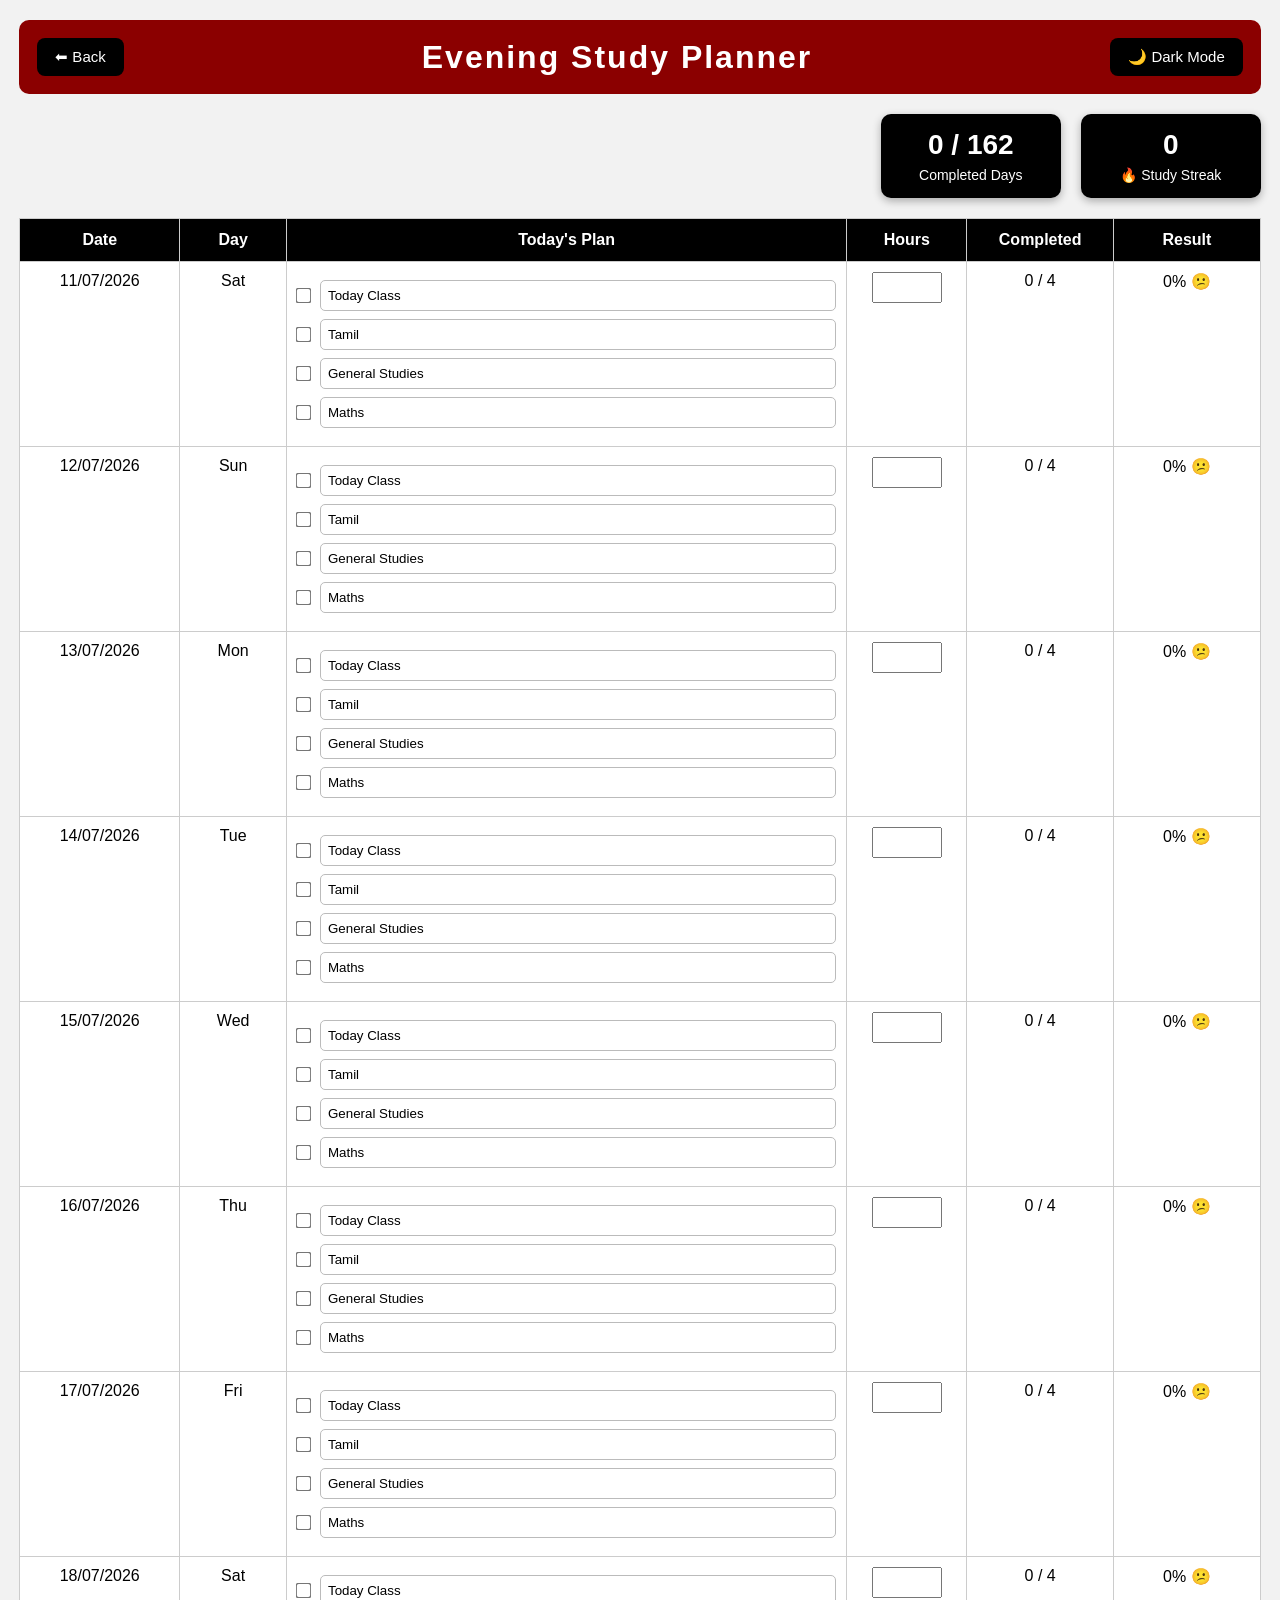
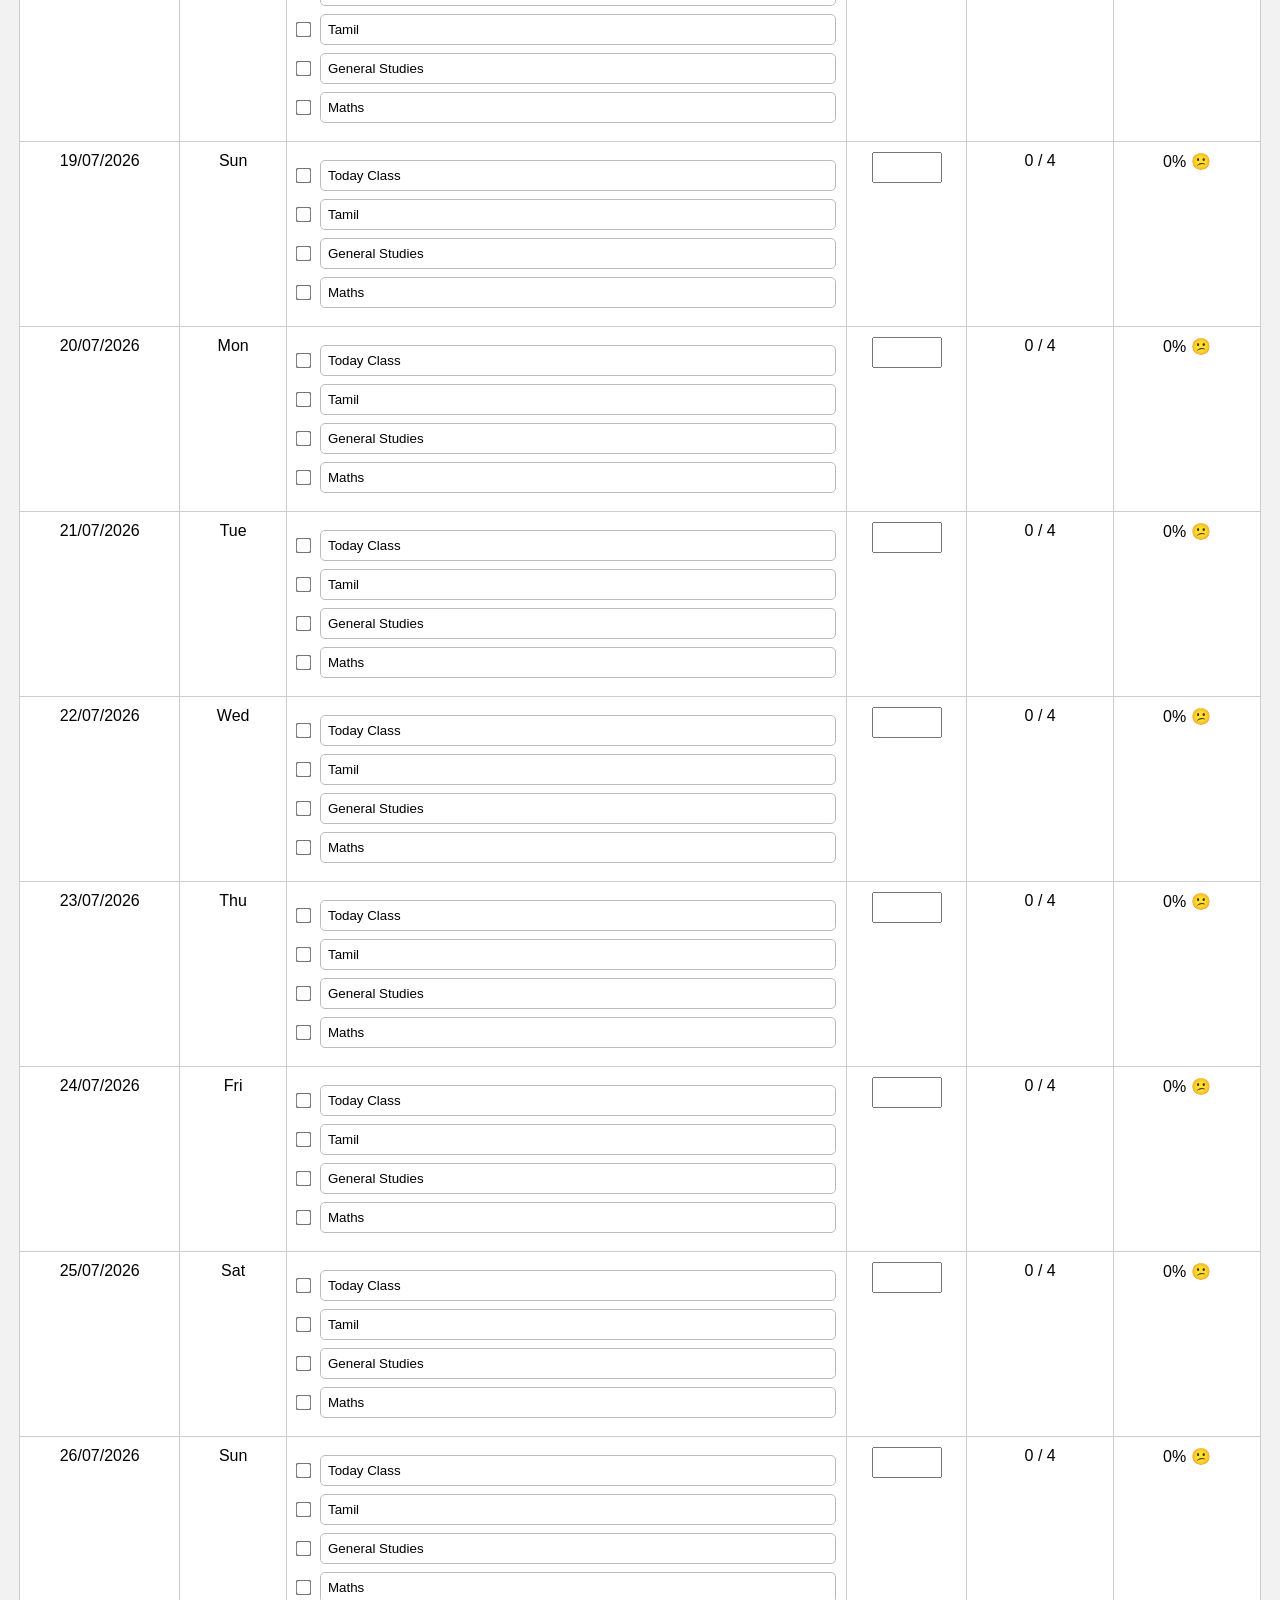
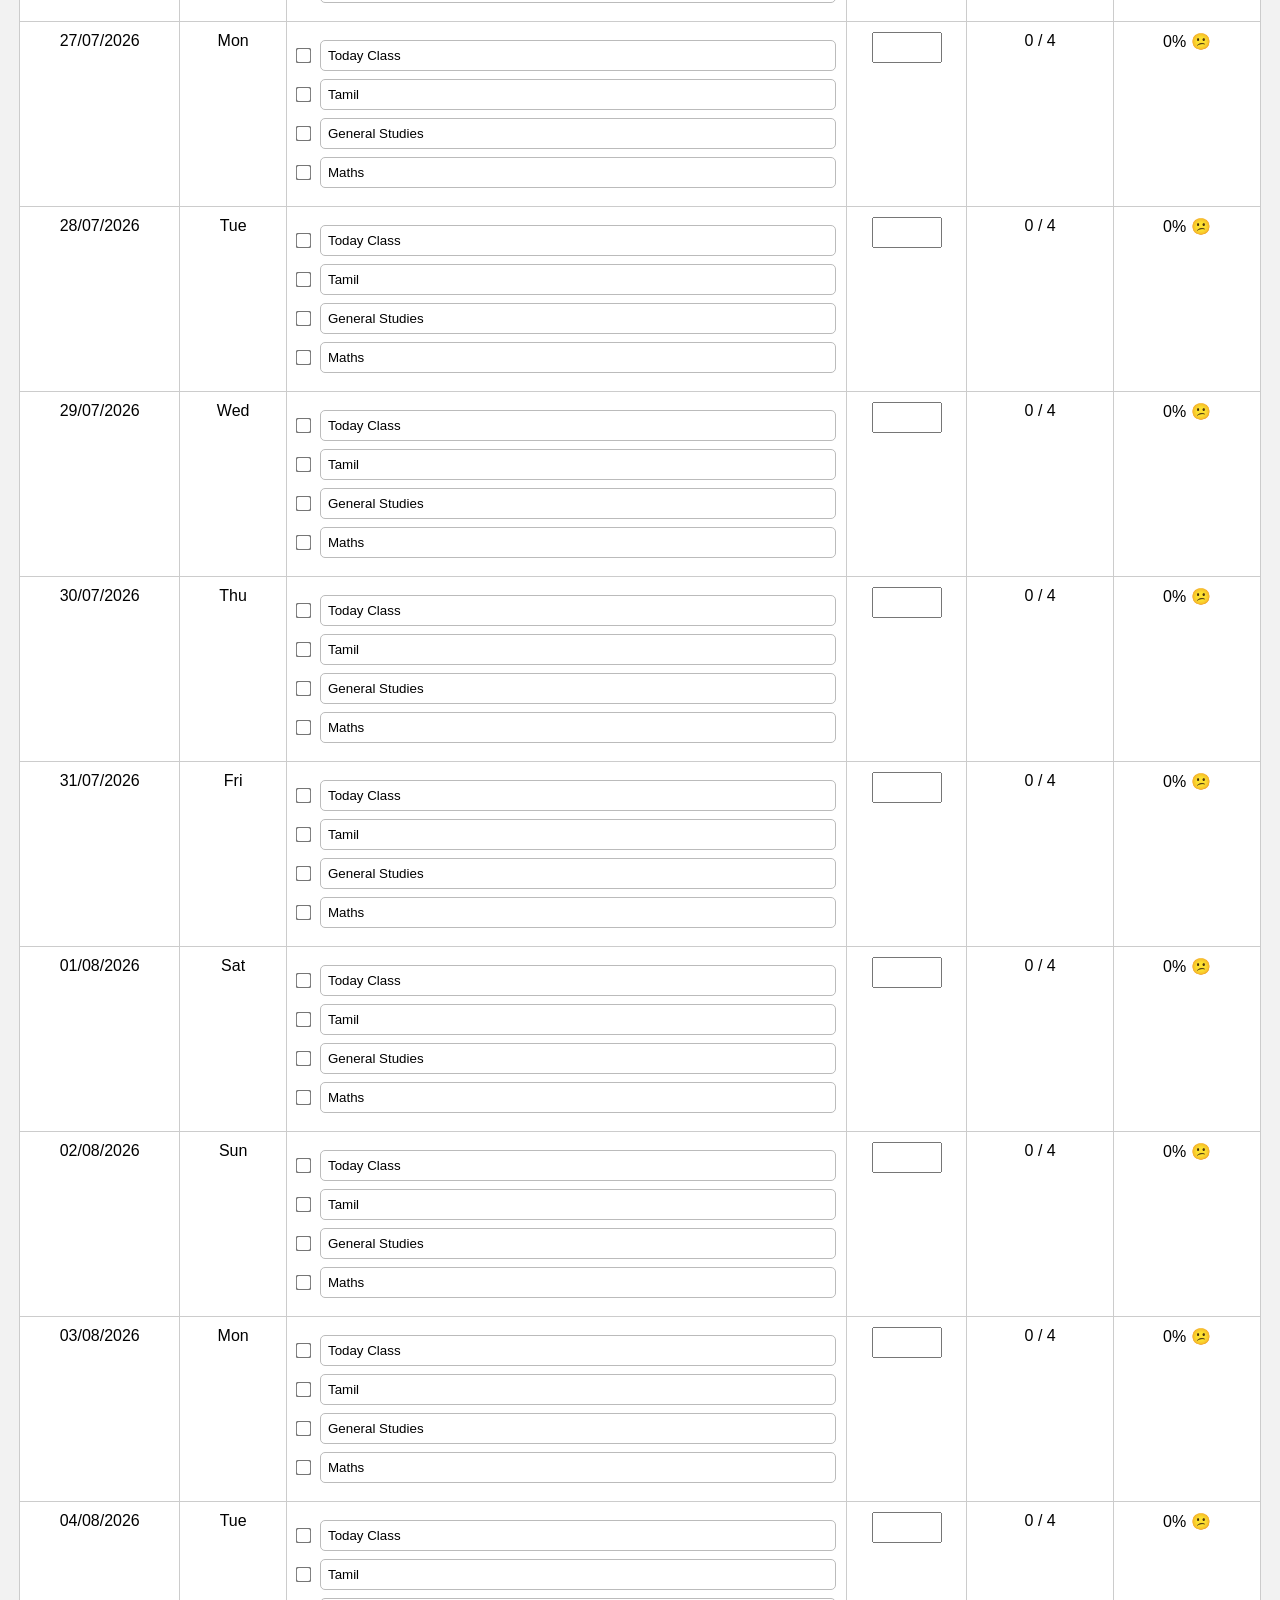
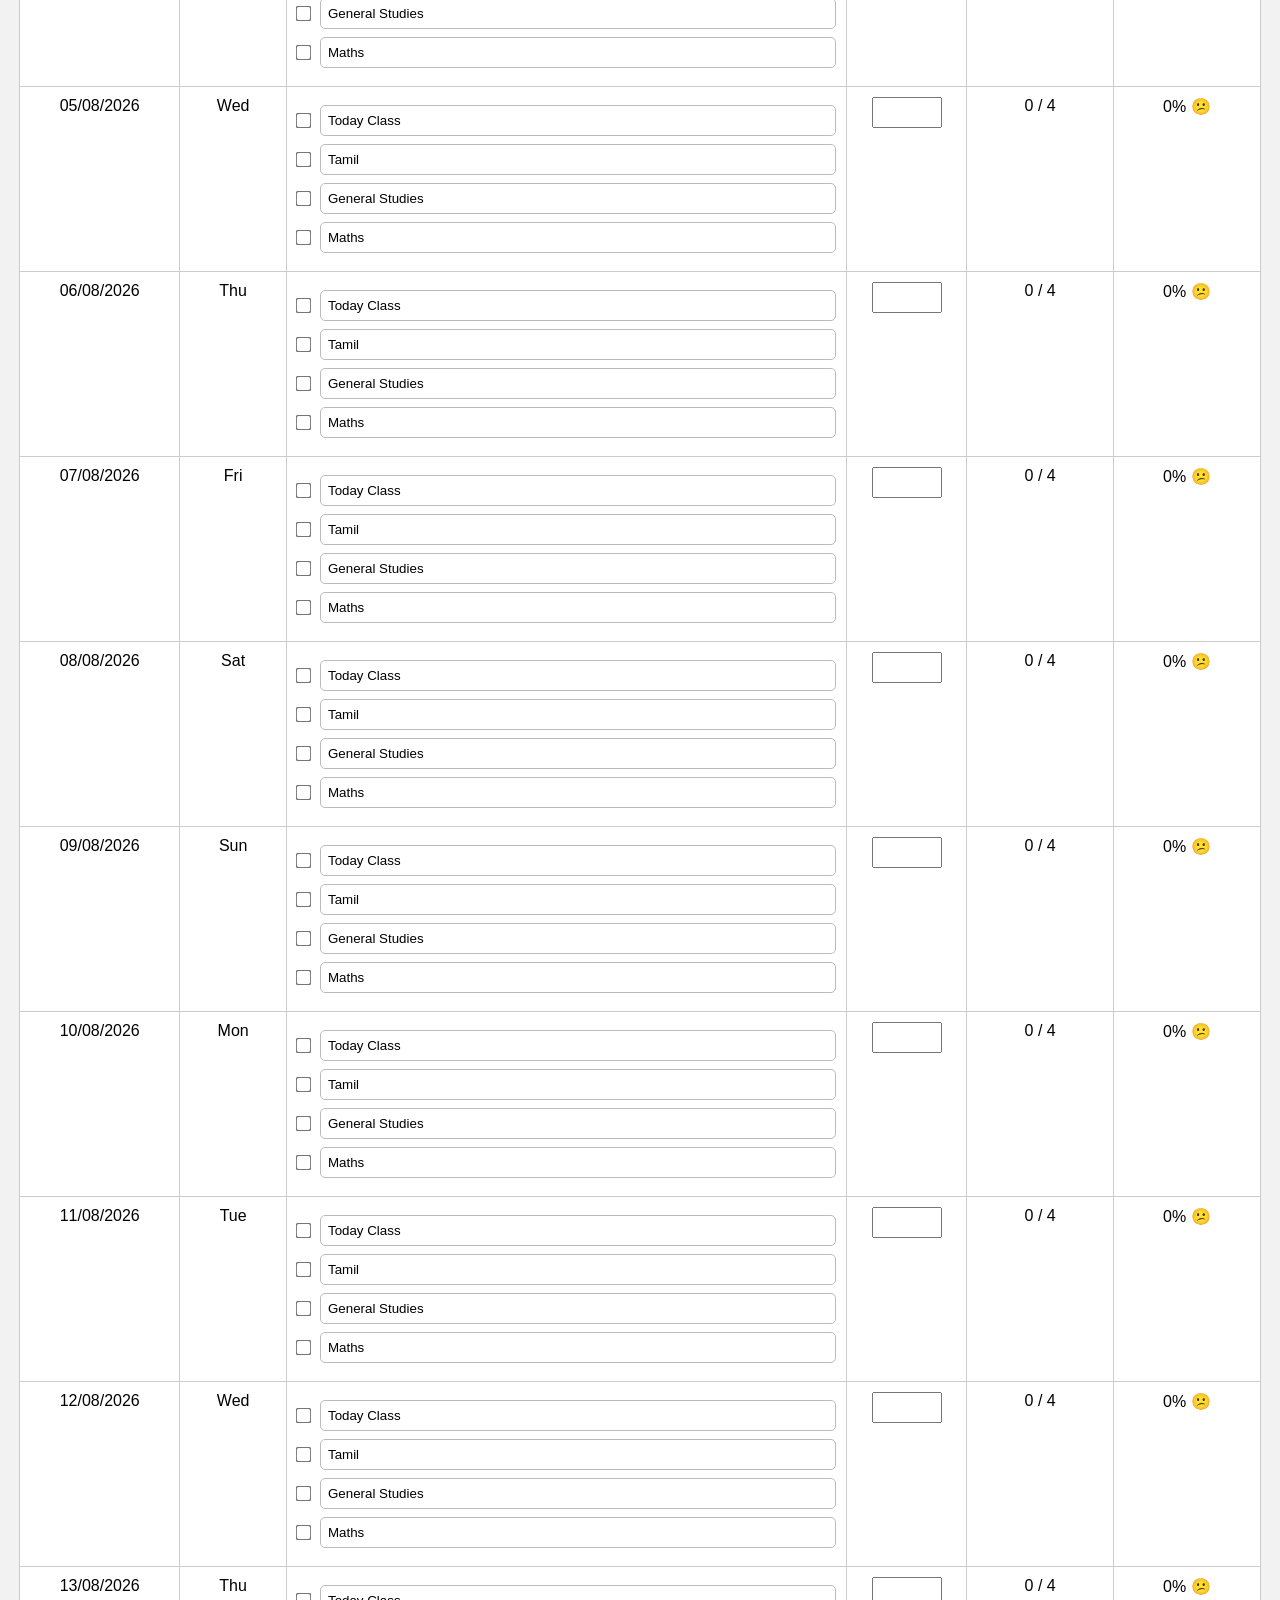
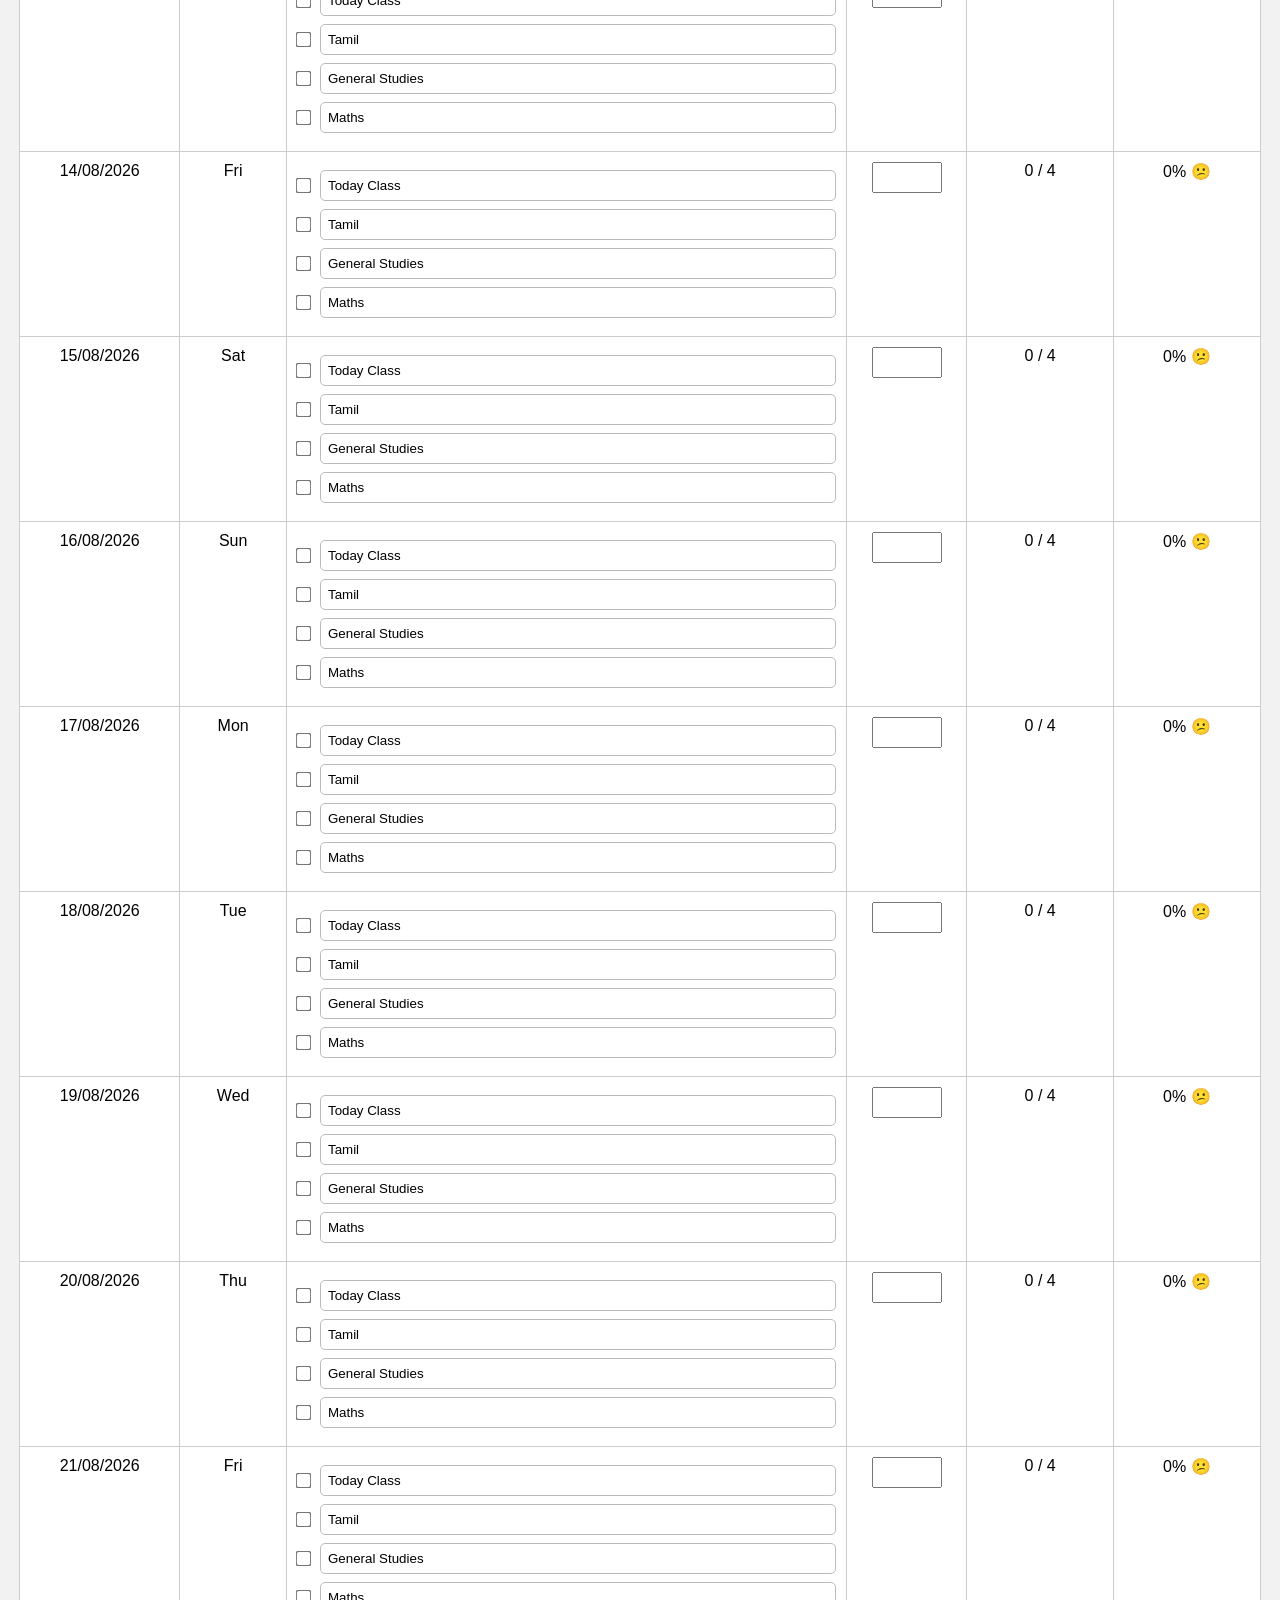
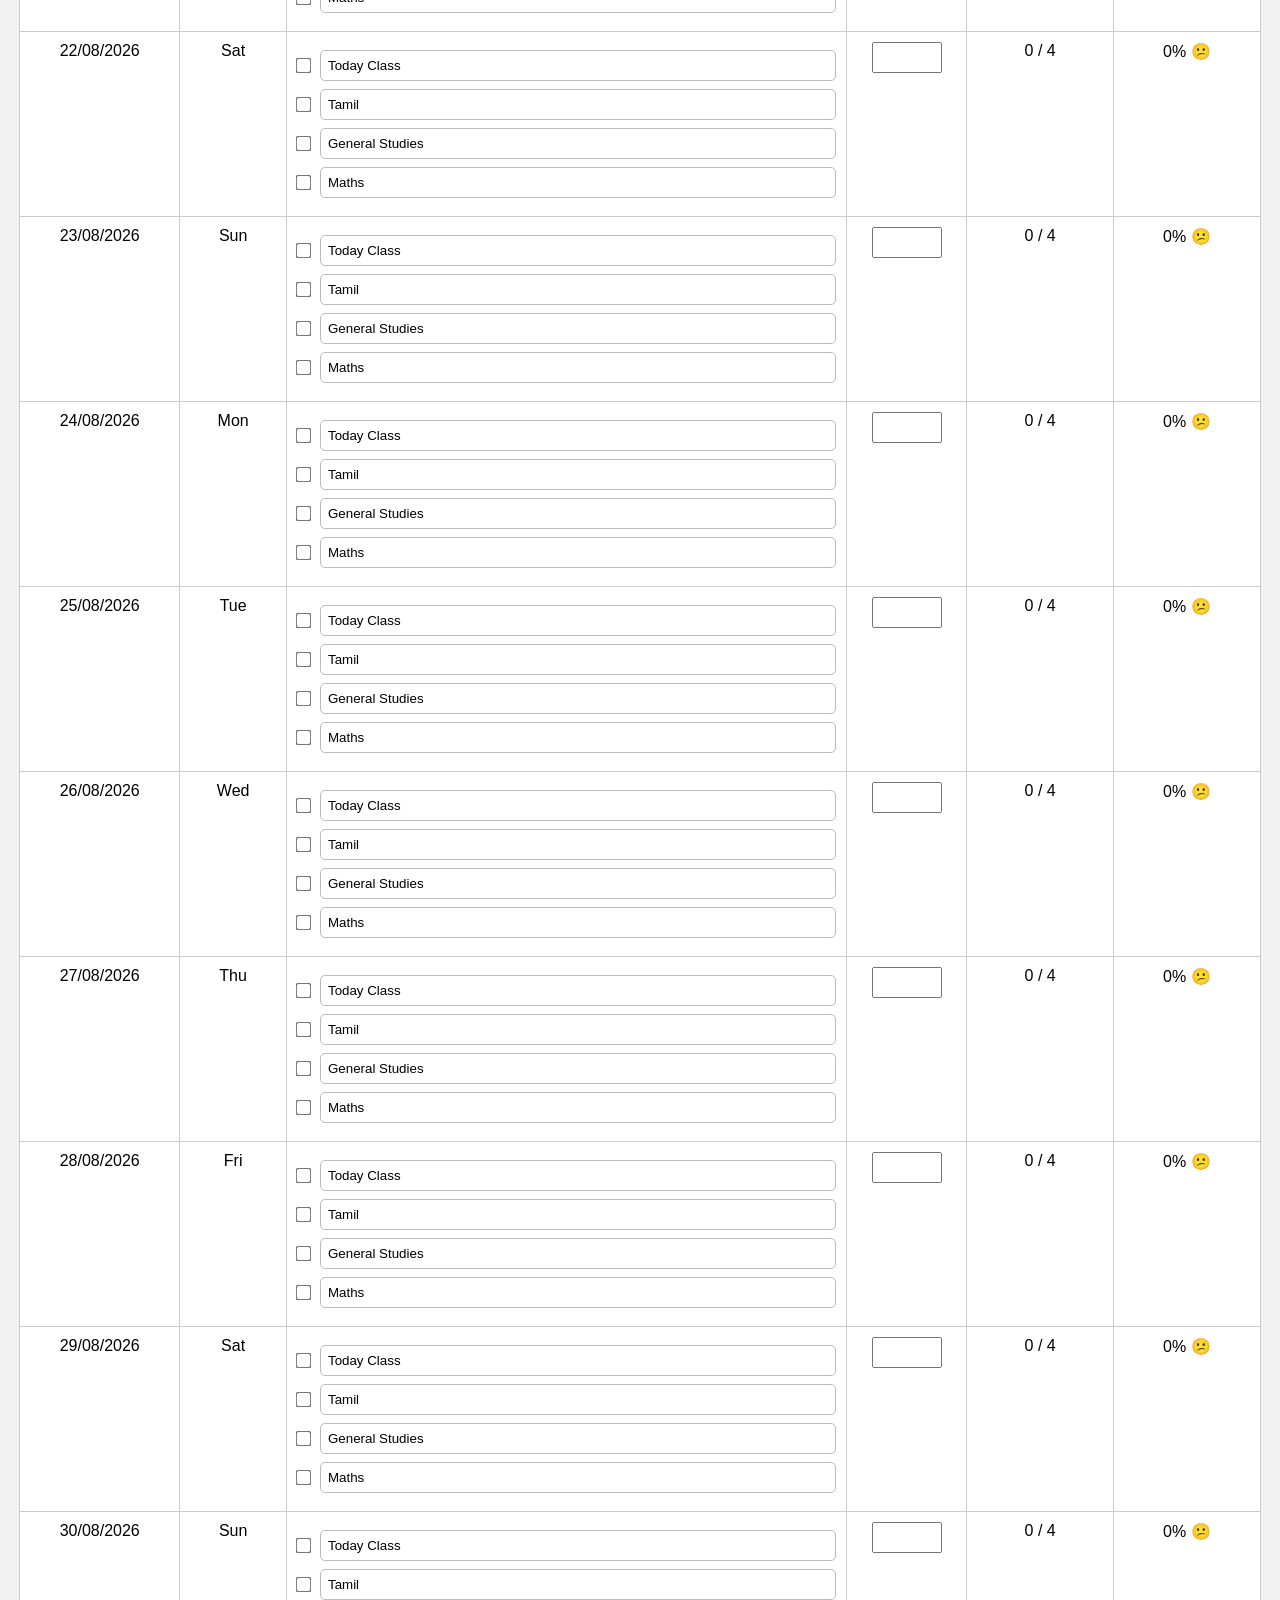
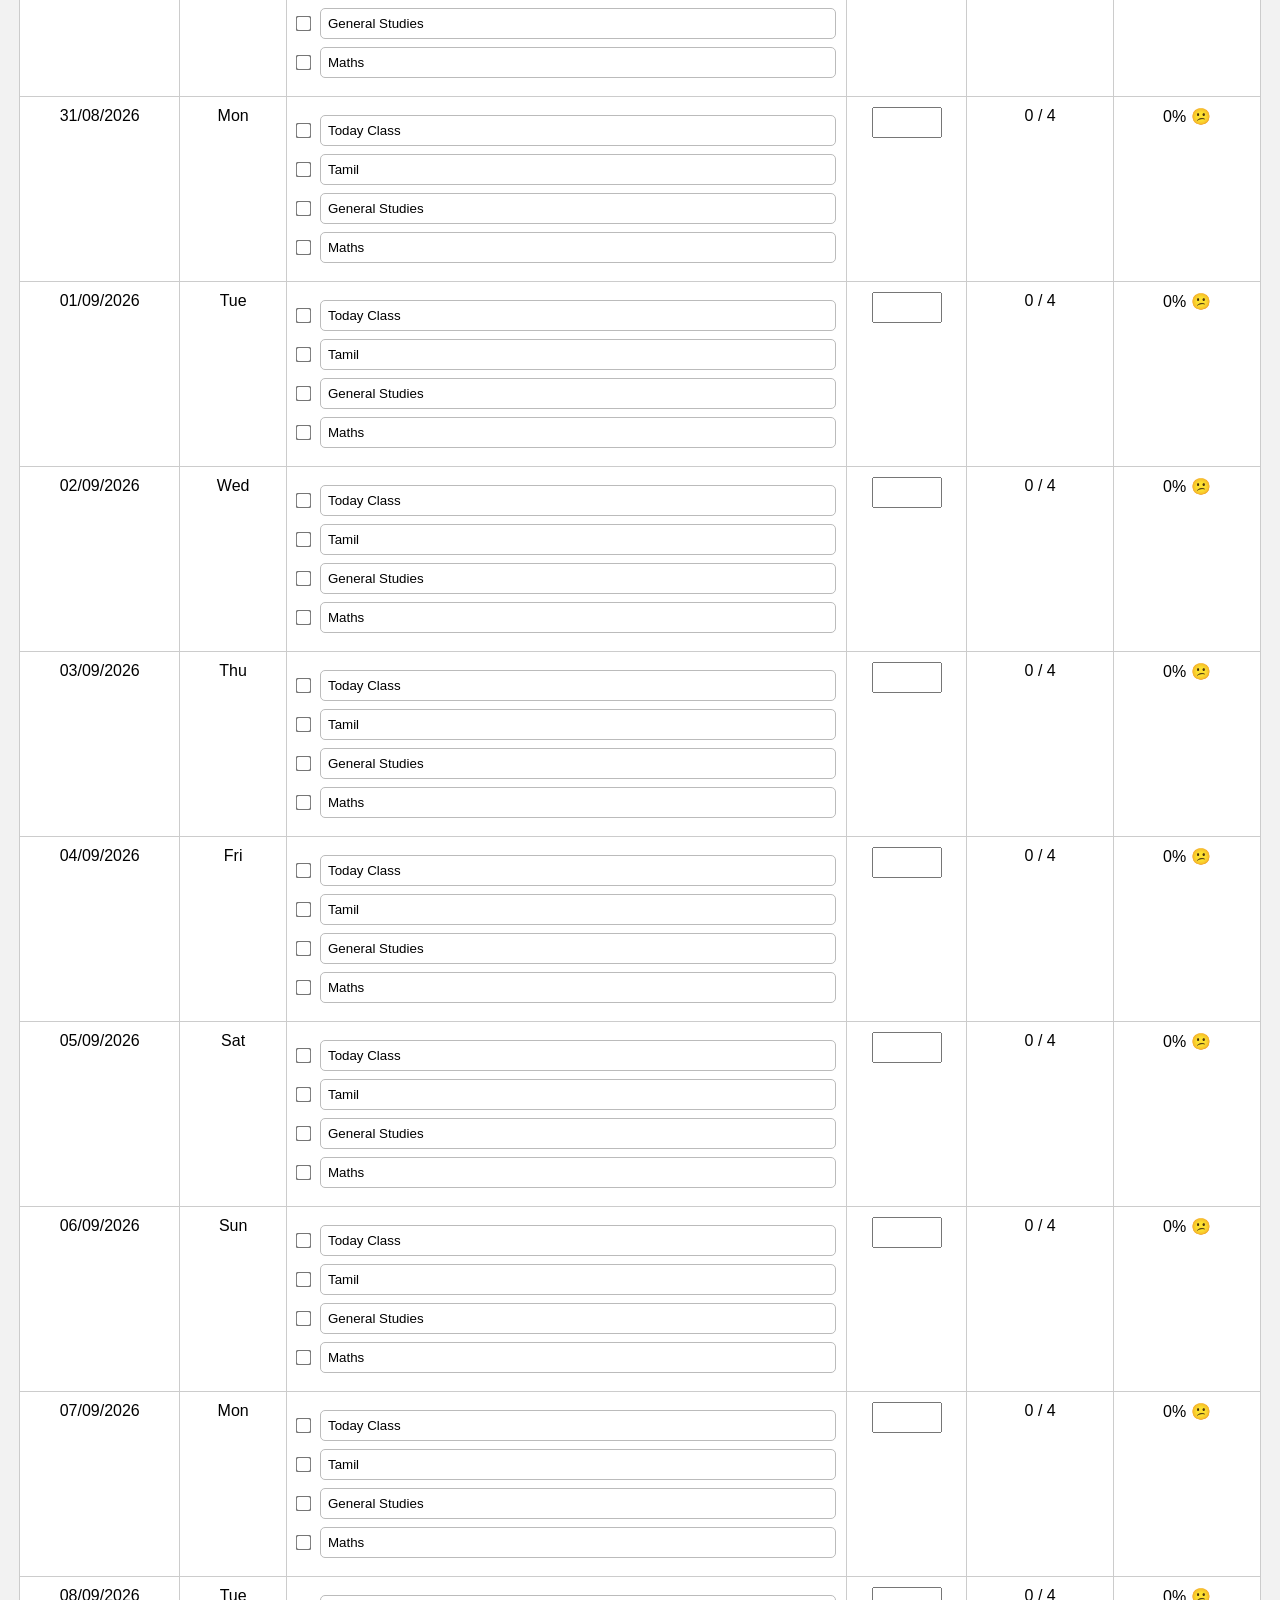
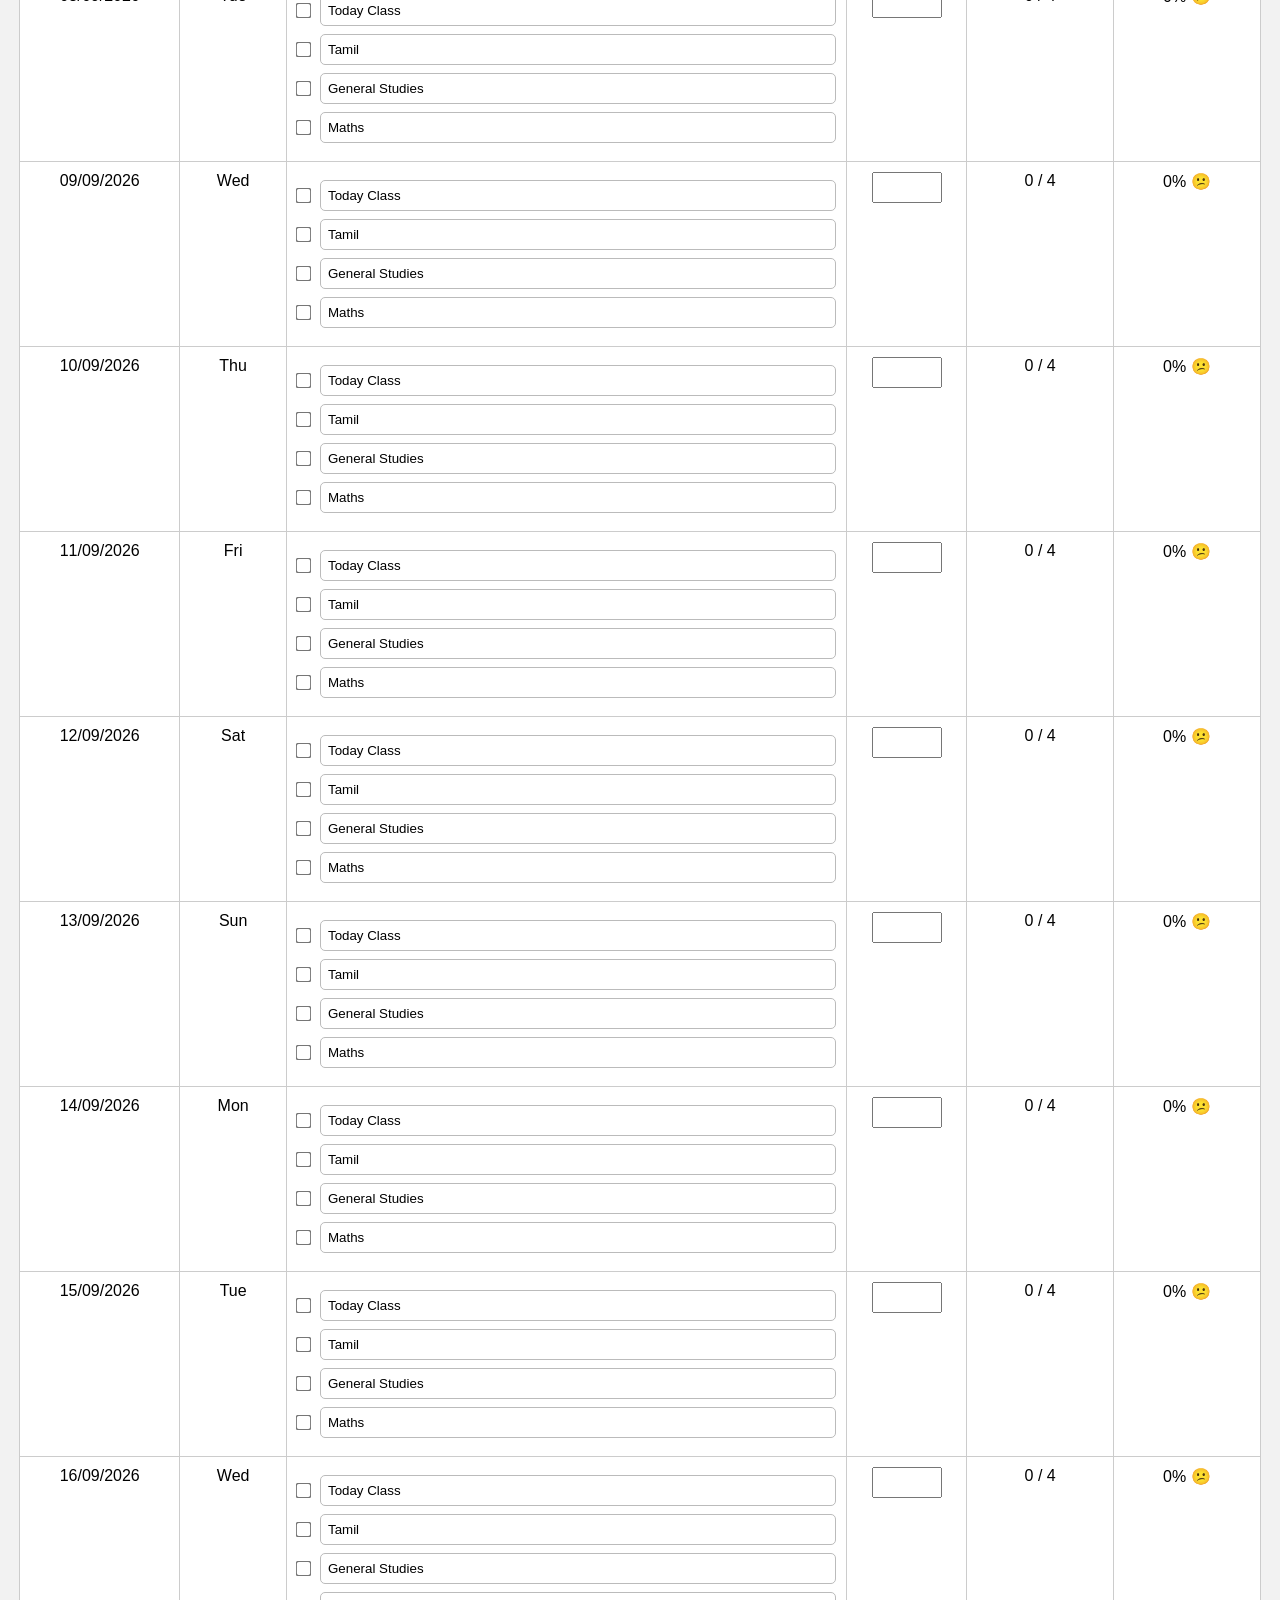
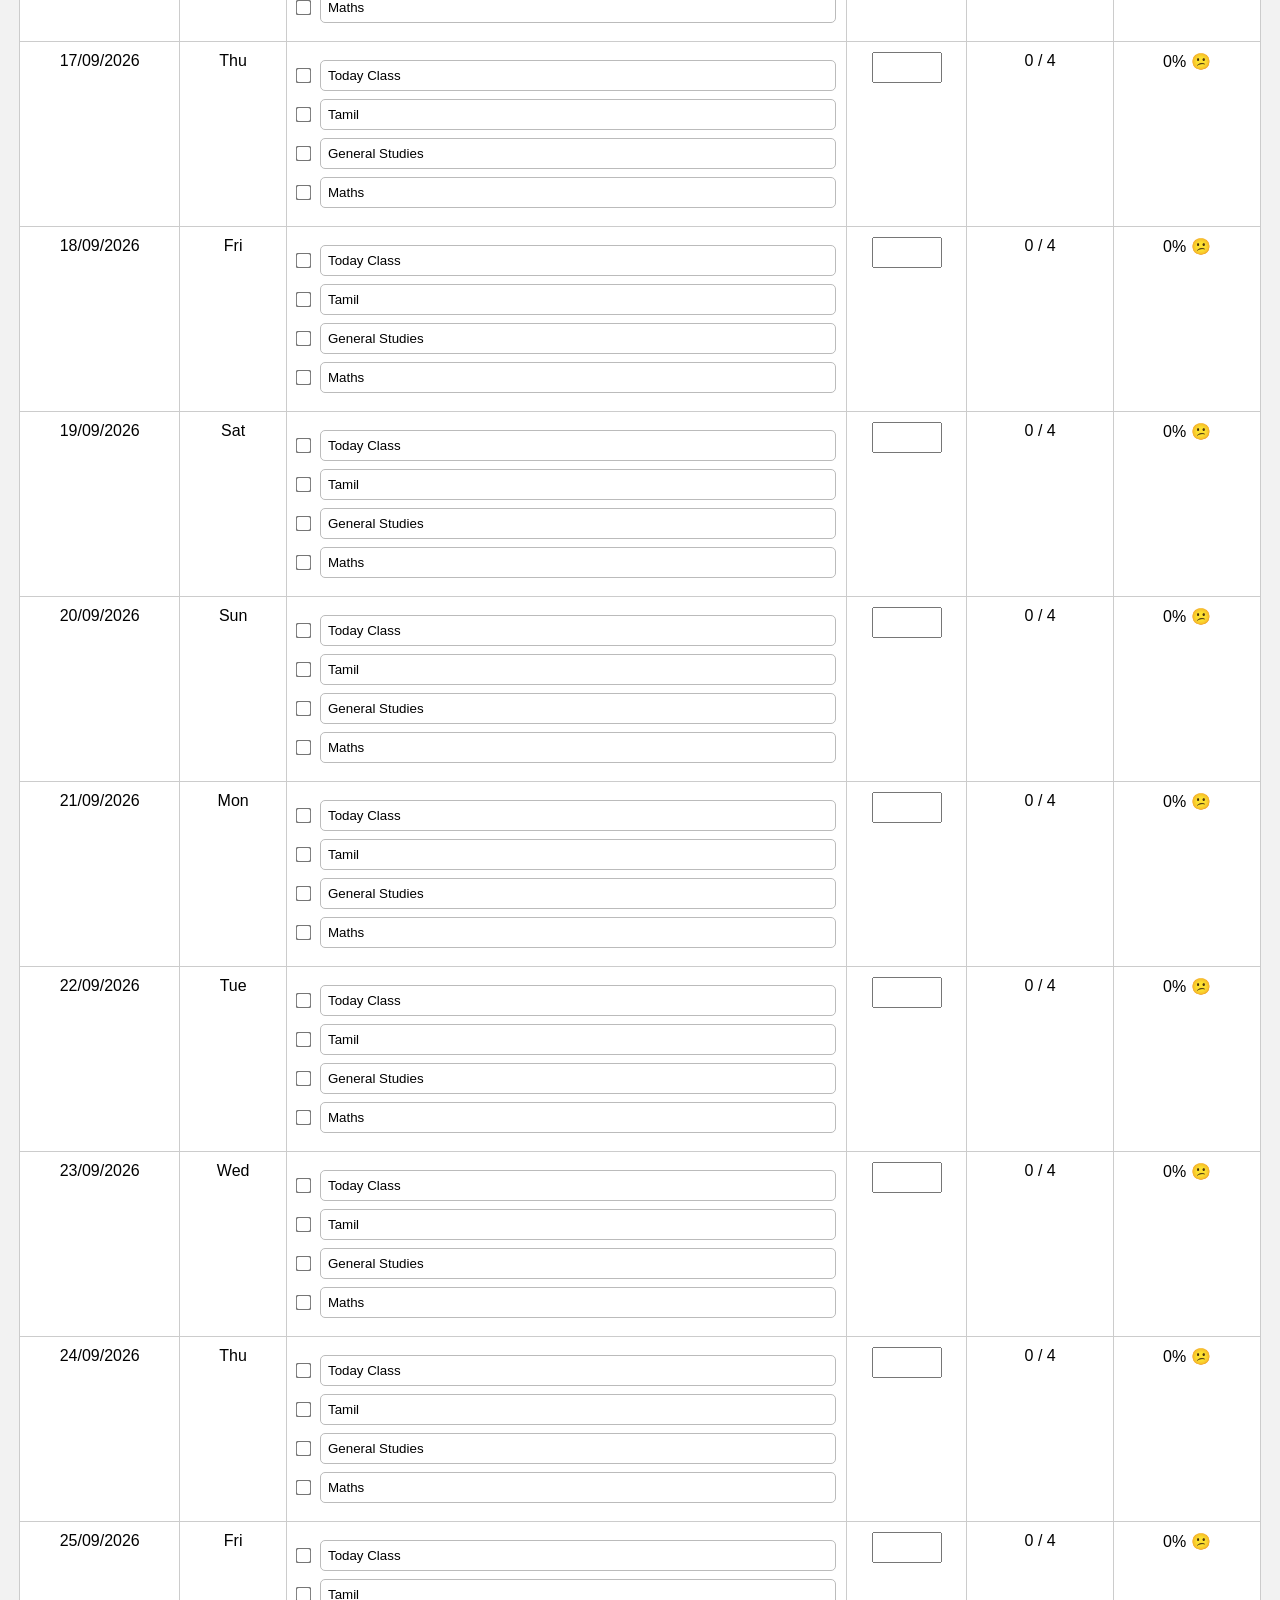
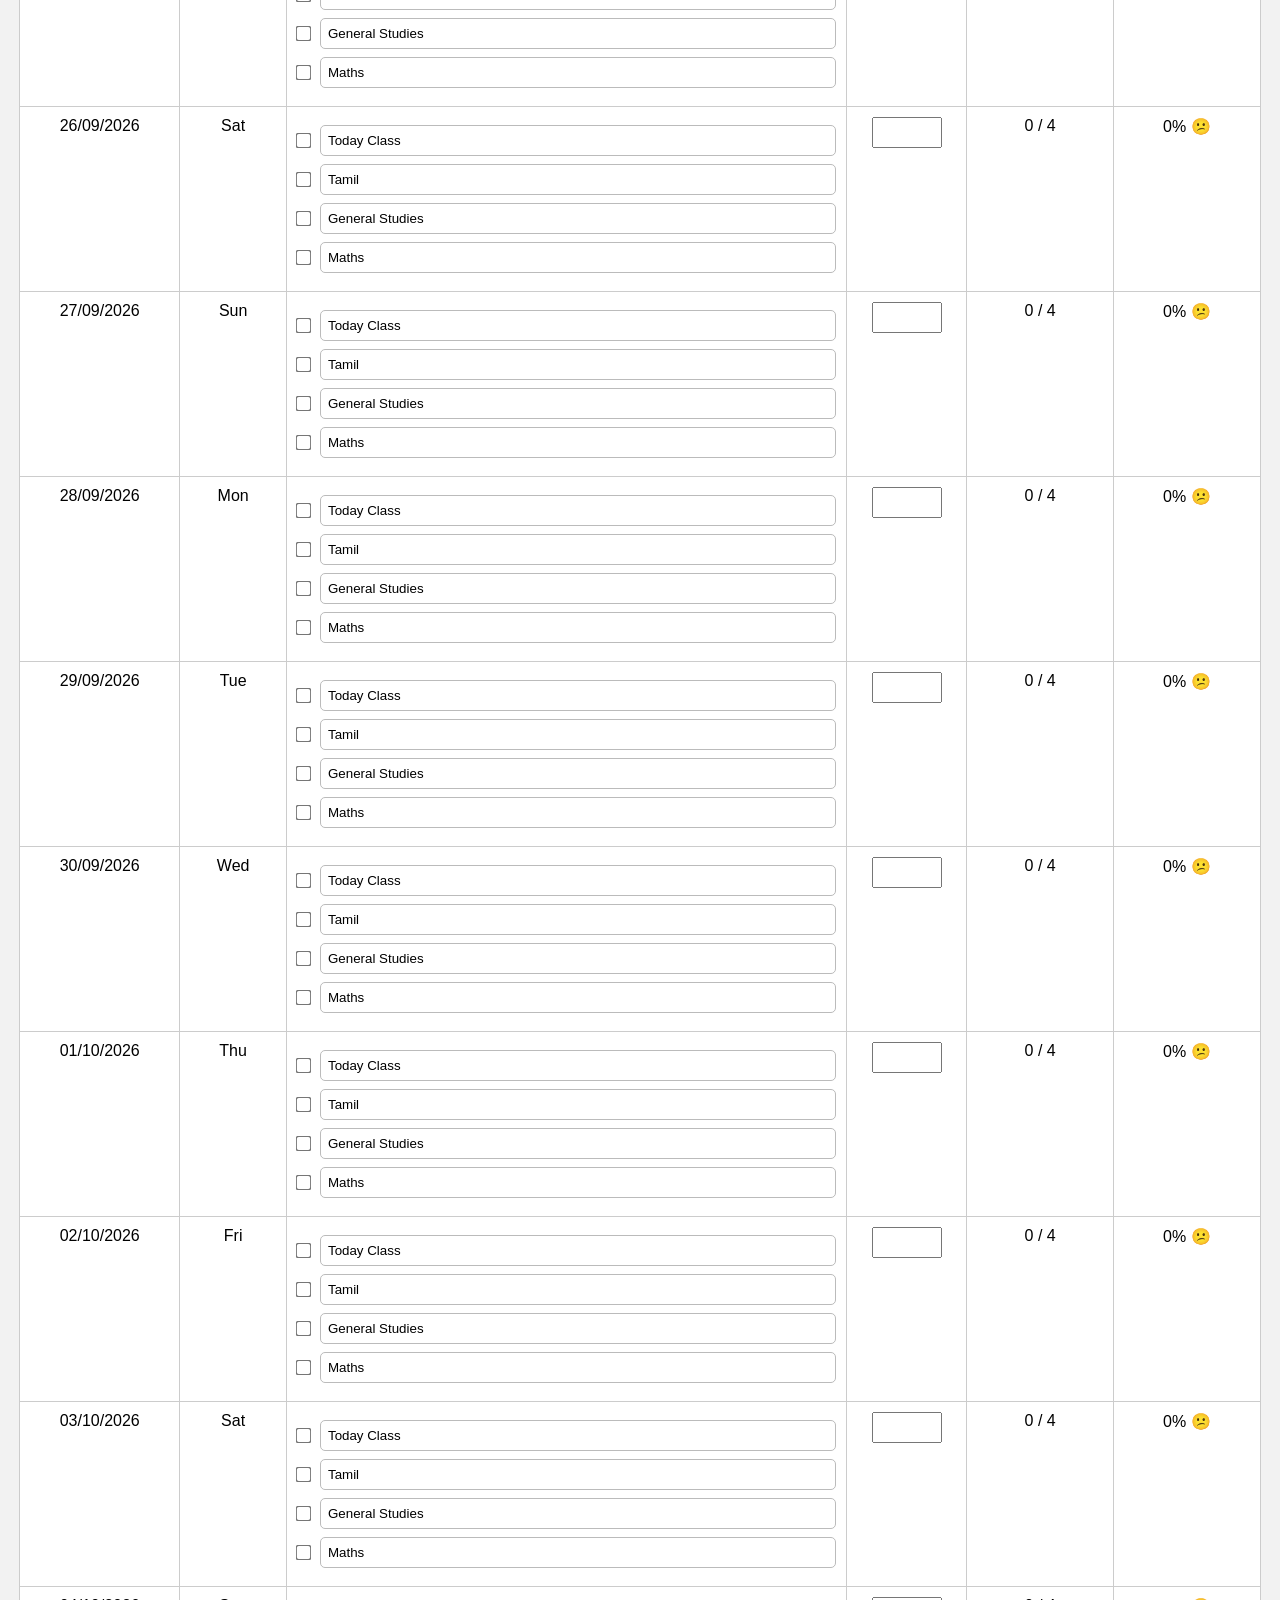
<file: evening.html>
<!DOCTYPE html>
<html>

<head>

<title>Evening Planner</title>

<link rel="stylesheet" href="style.css">

</head>


<body>


<div class="container">


<header>

<button class="backBtn" onclick="goBack()">
⬅ Back
</button>


<h1>
Evening Study Planner
</h1>


<button id="themeBtn">
🌙 Dark Mode
</button>


</header>



<div class="topBoxes">


<div class="box">

<h2 id="completedDays">
0 / 162
</h2>

<p>
Completed Days
</p>

</div>



<div class="box">

<h2 id="streak">
0
</h2>

<p>
🔥 Study Streak
</p>

</div>


</div>




<div class="tableDiv">


<table>


<thead>

<tr>

<th>
Date
</th>

<th>
Day
</th>

<th>
Today's Plan
</th>

<th>
Hours
</th>

<th>
Completed
</th>

<th>
Result
</th>


</tr>


</thead>


<tbody id="plannerBody">


</tbody>


</table>


</div>



<footer>

All the best 🚀

</footer>



</div>



<script src="evening.js"></script>


</body>

</html>
</file>
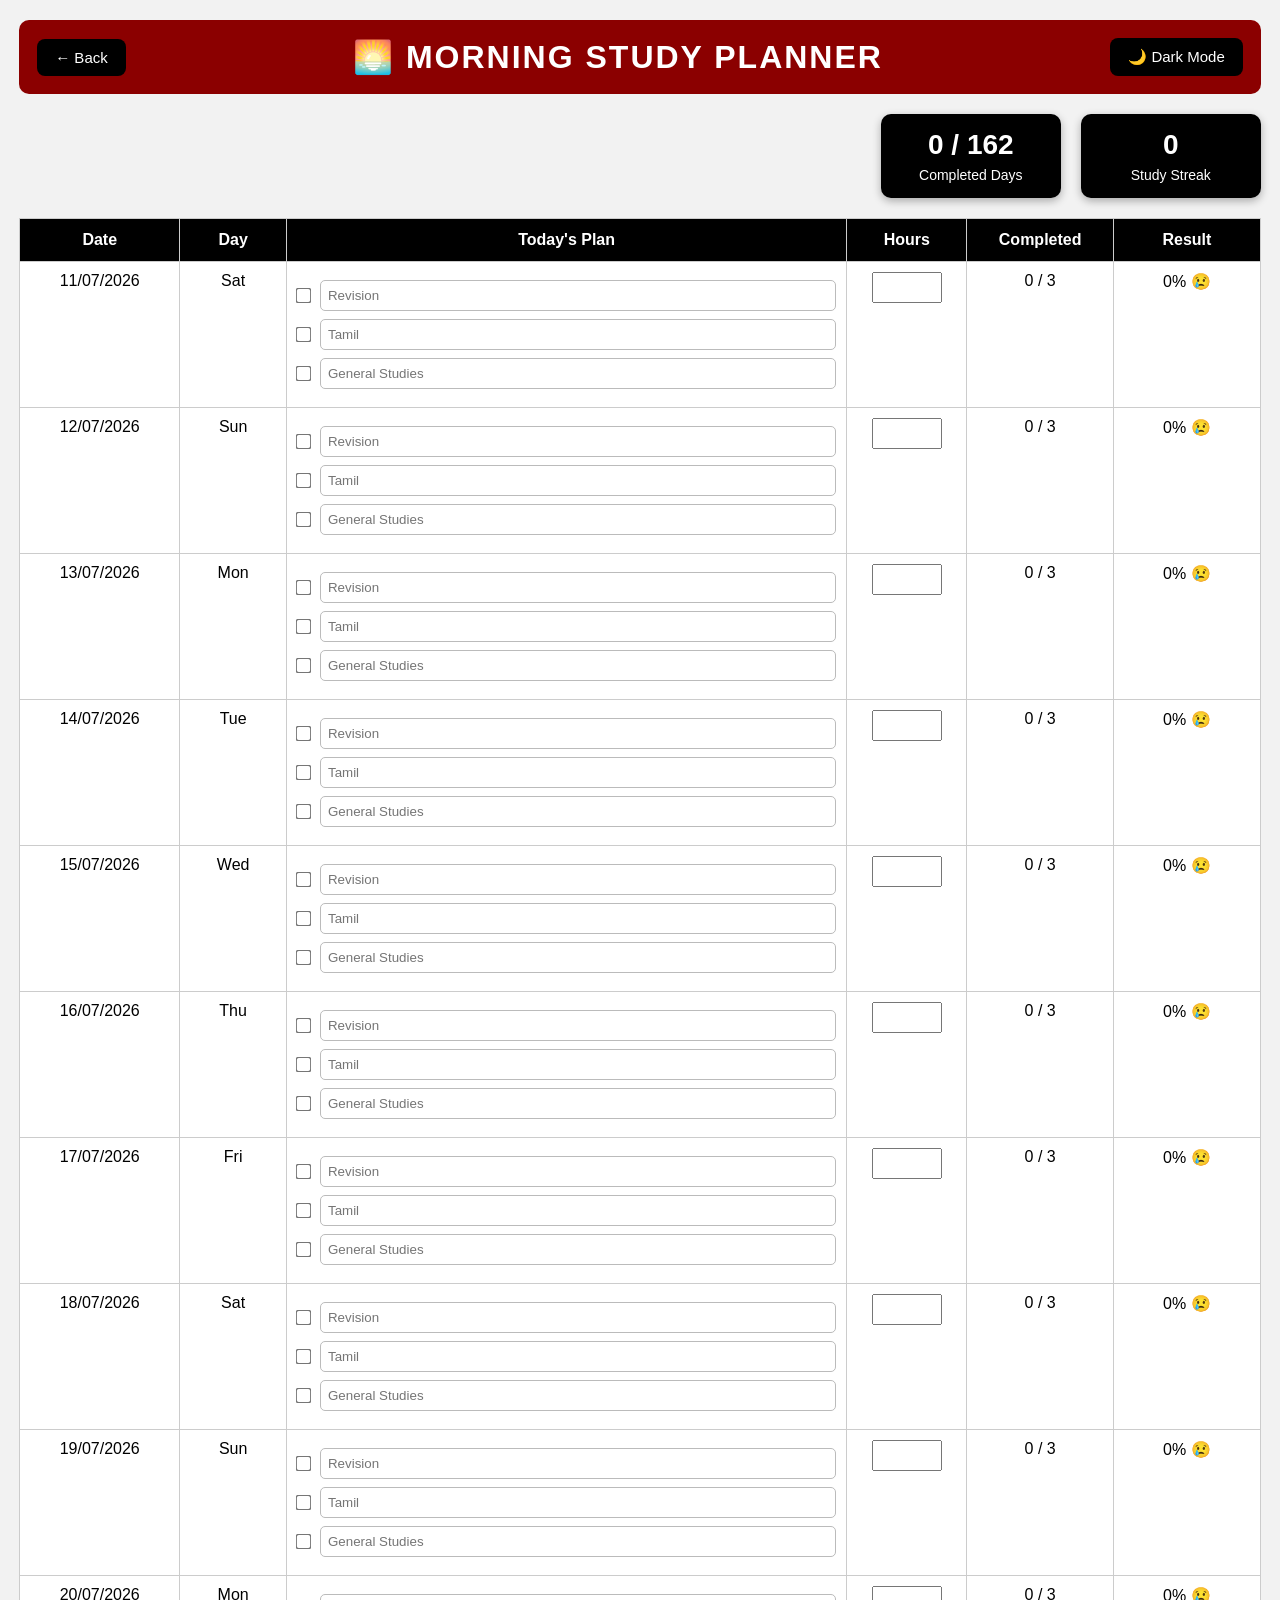
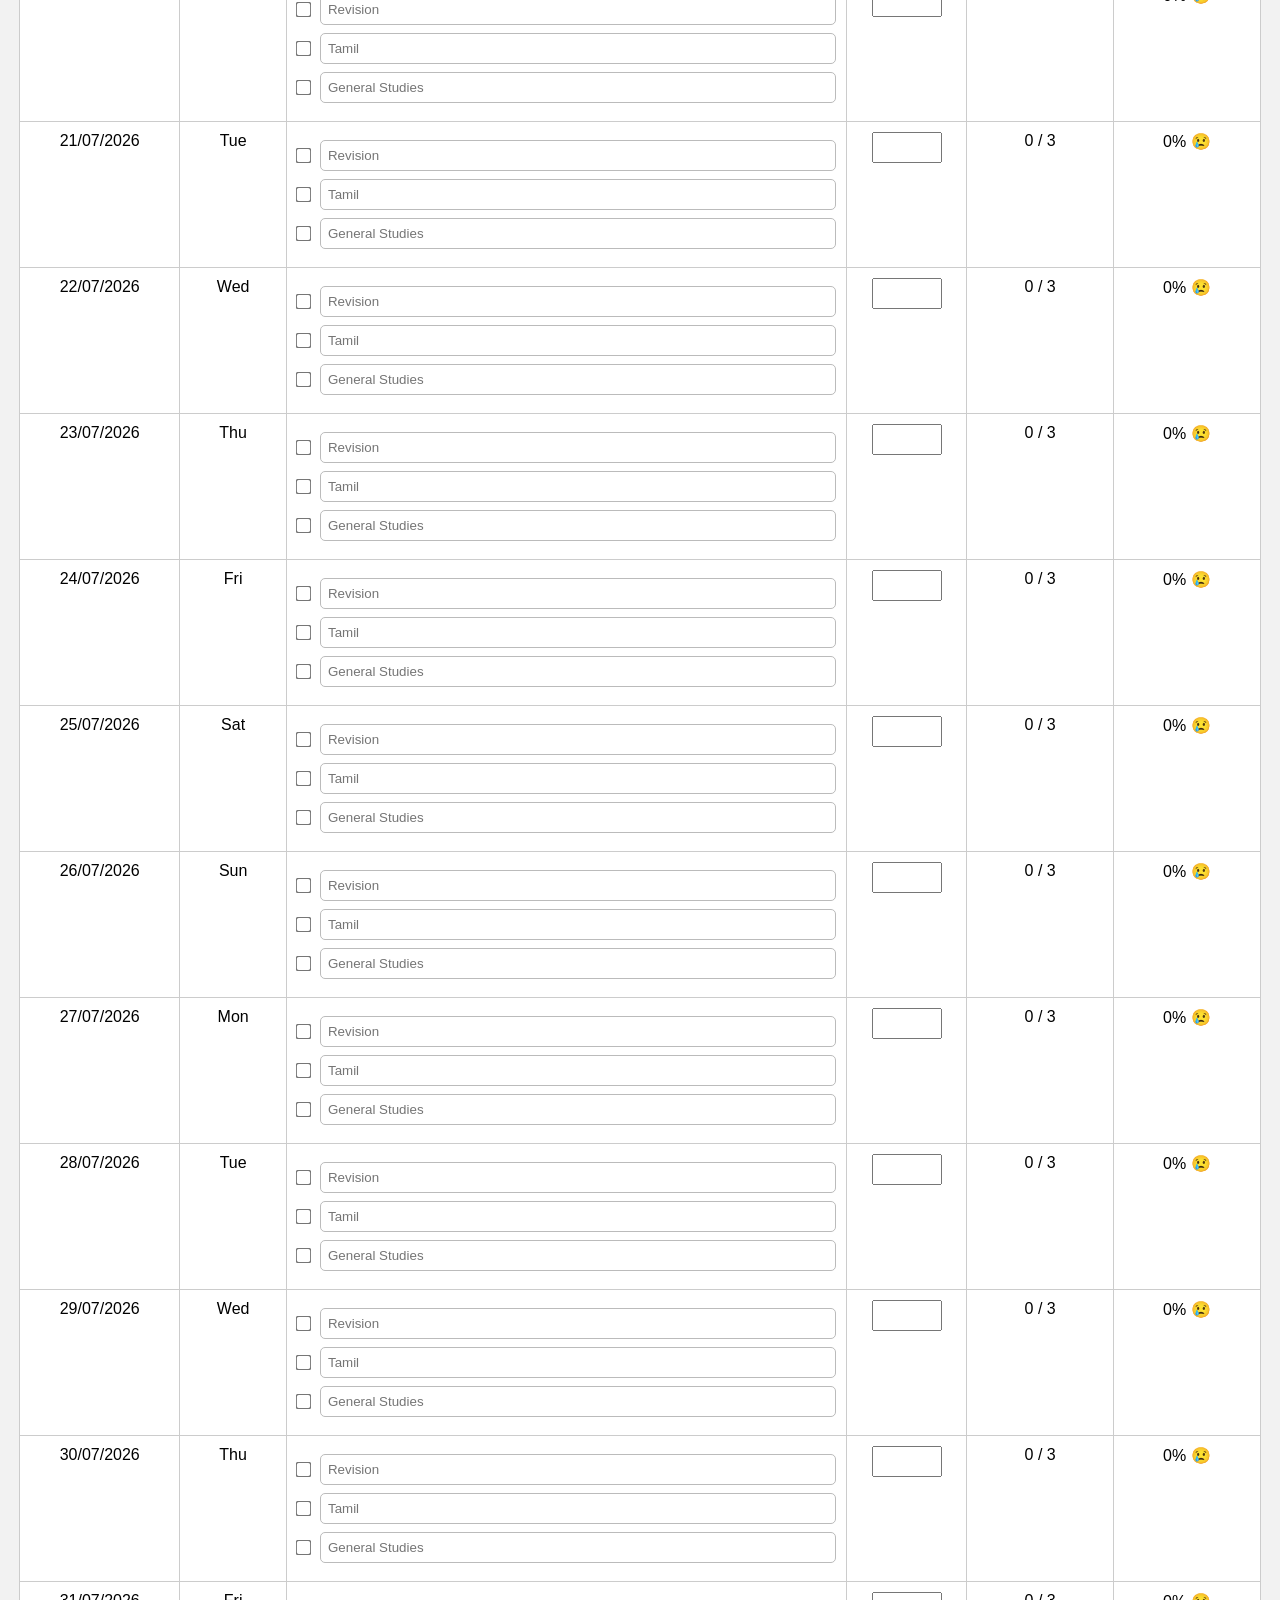
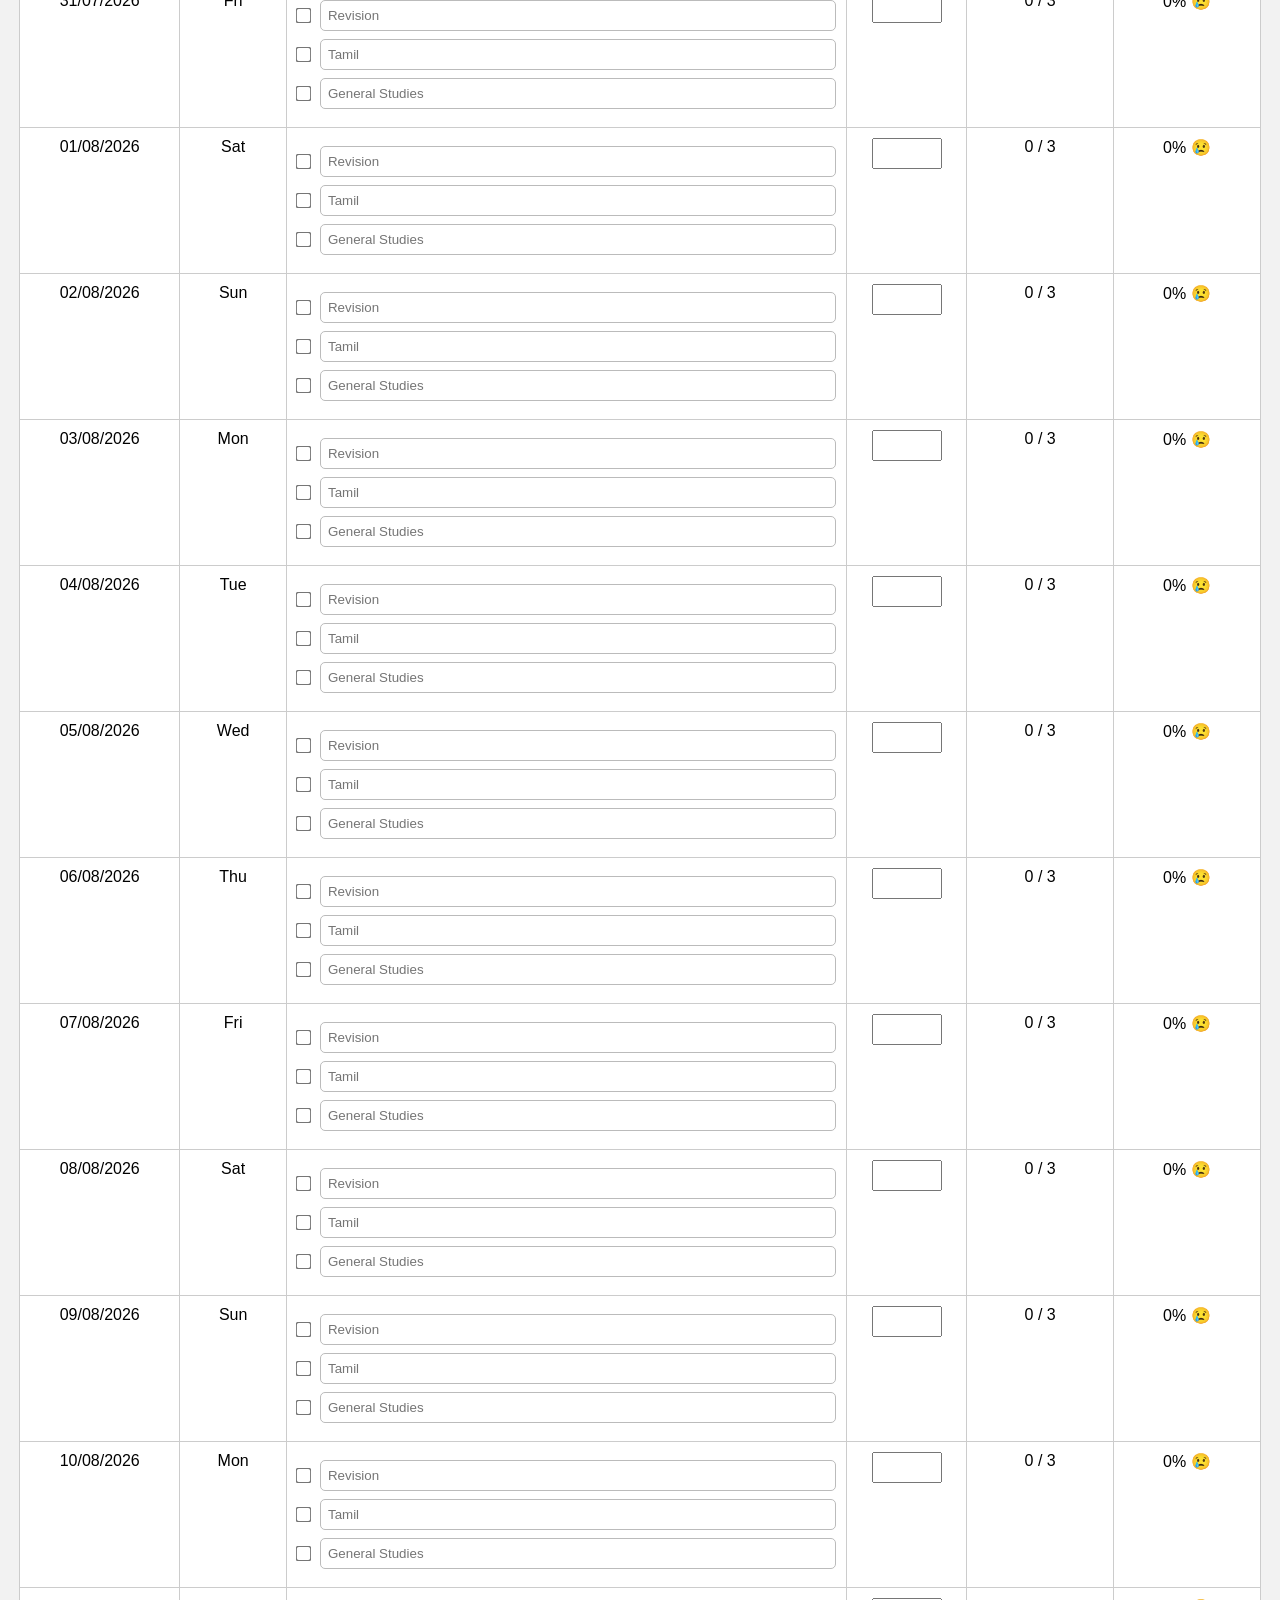
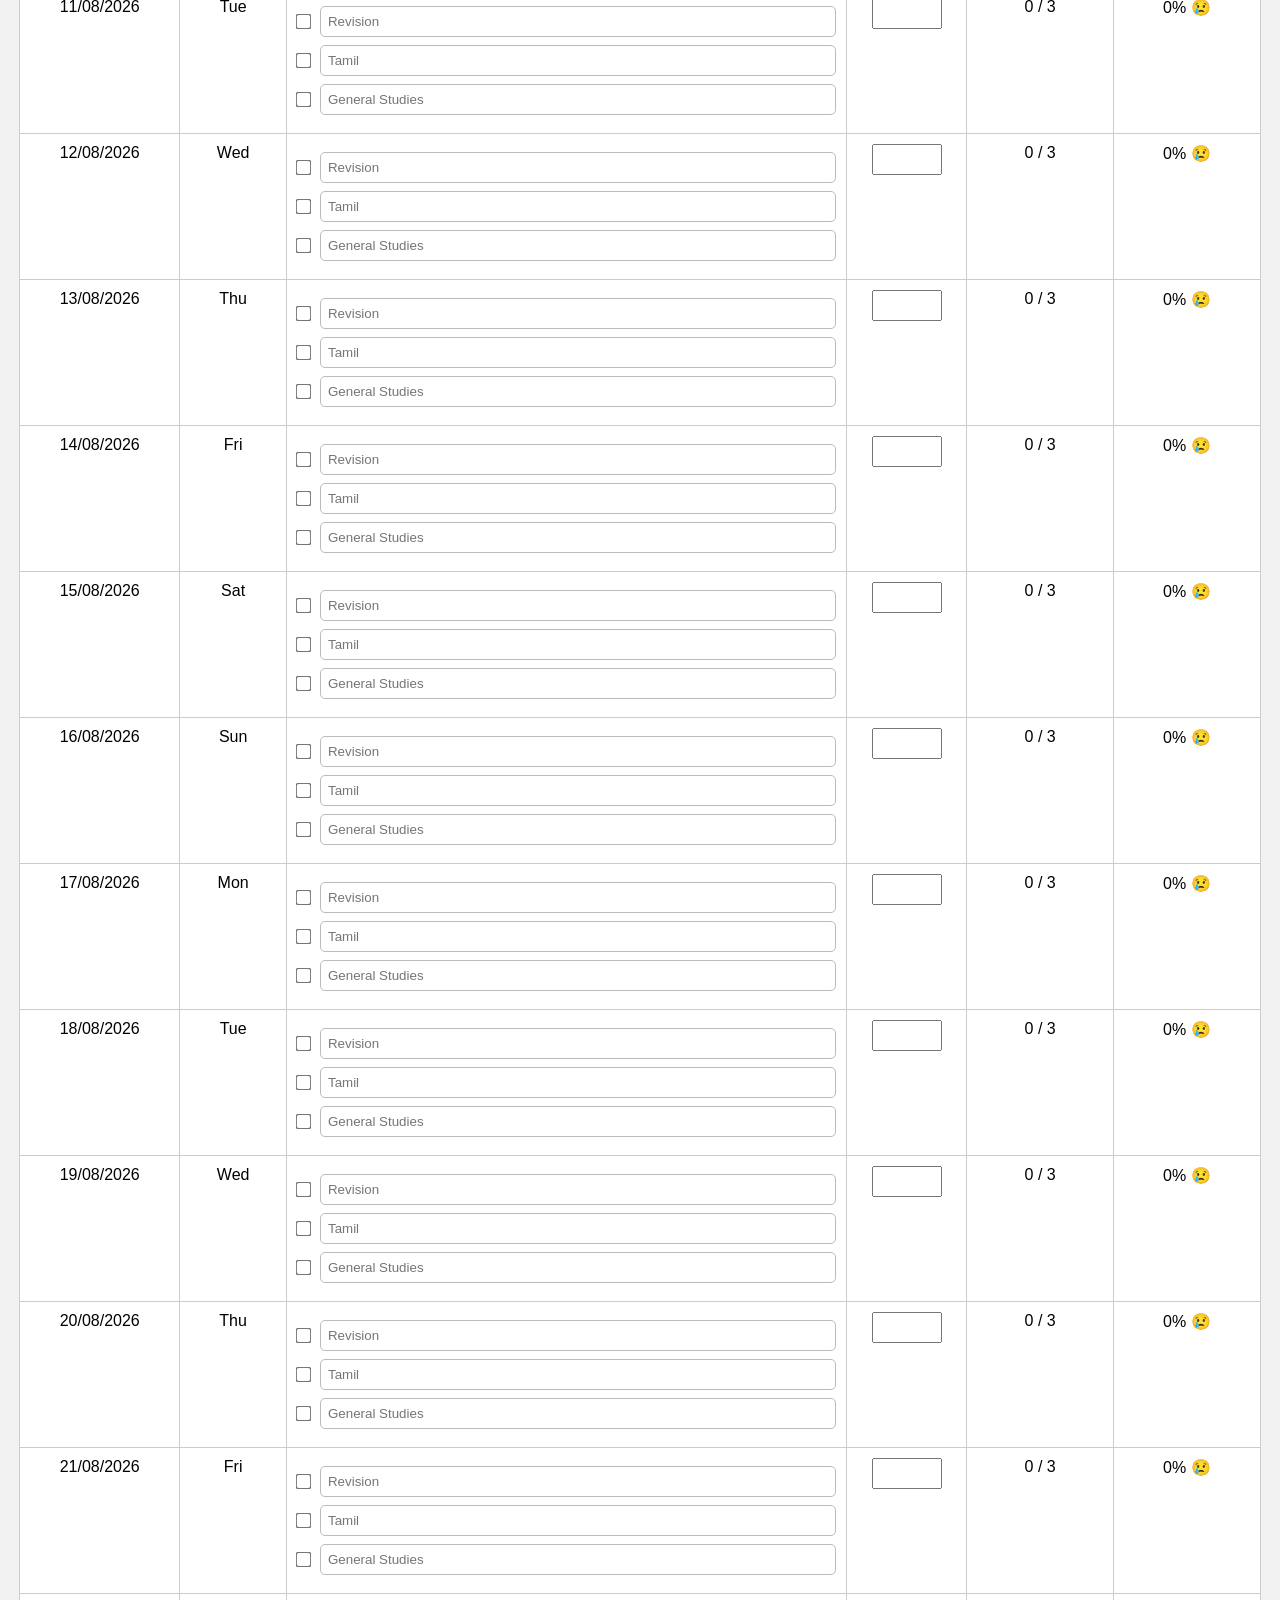
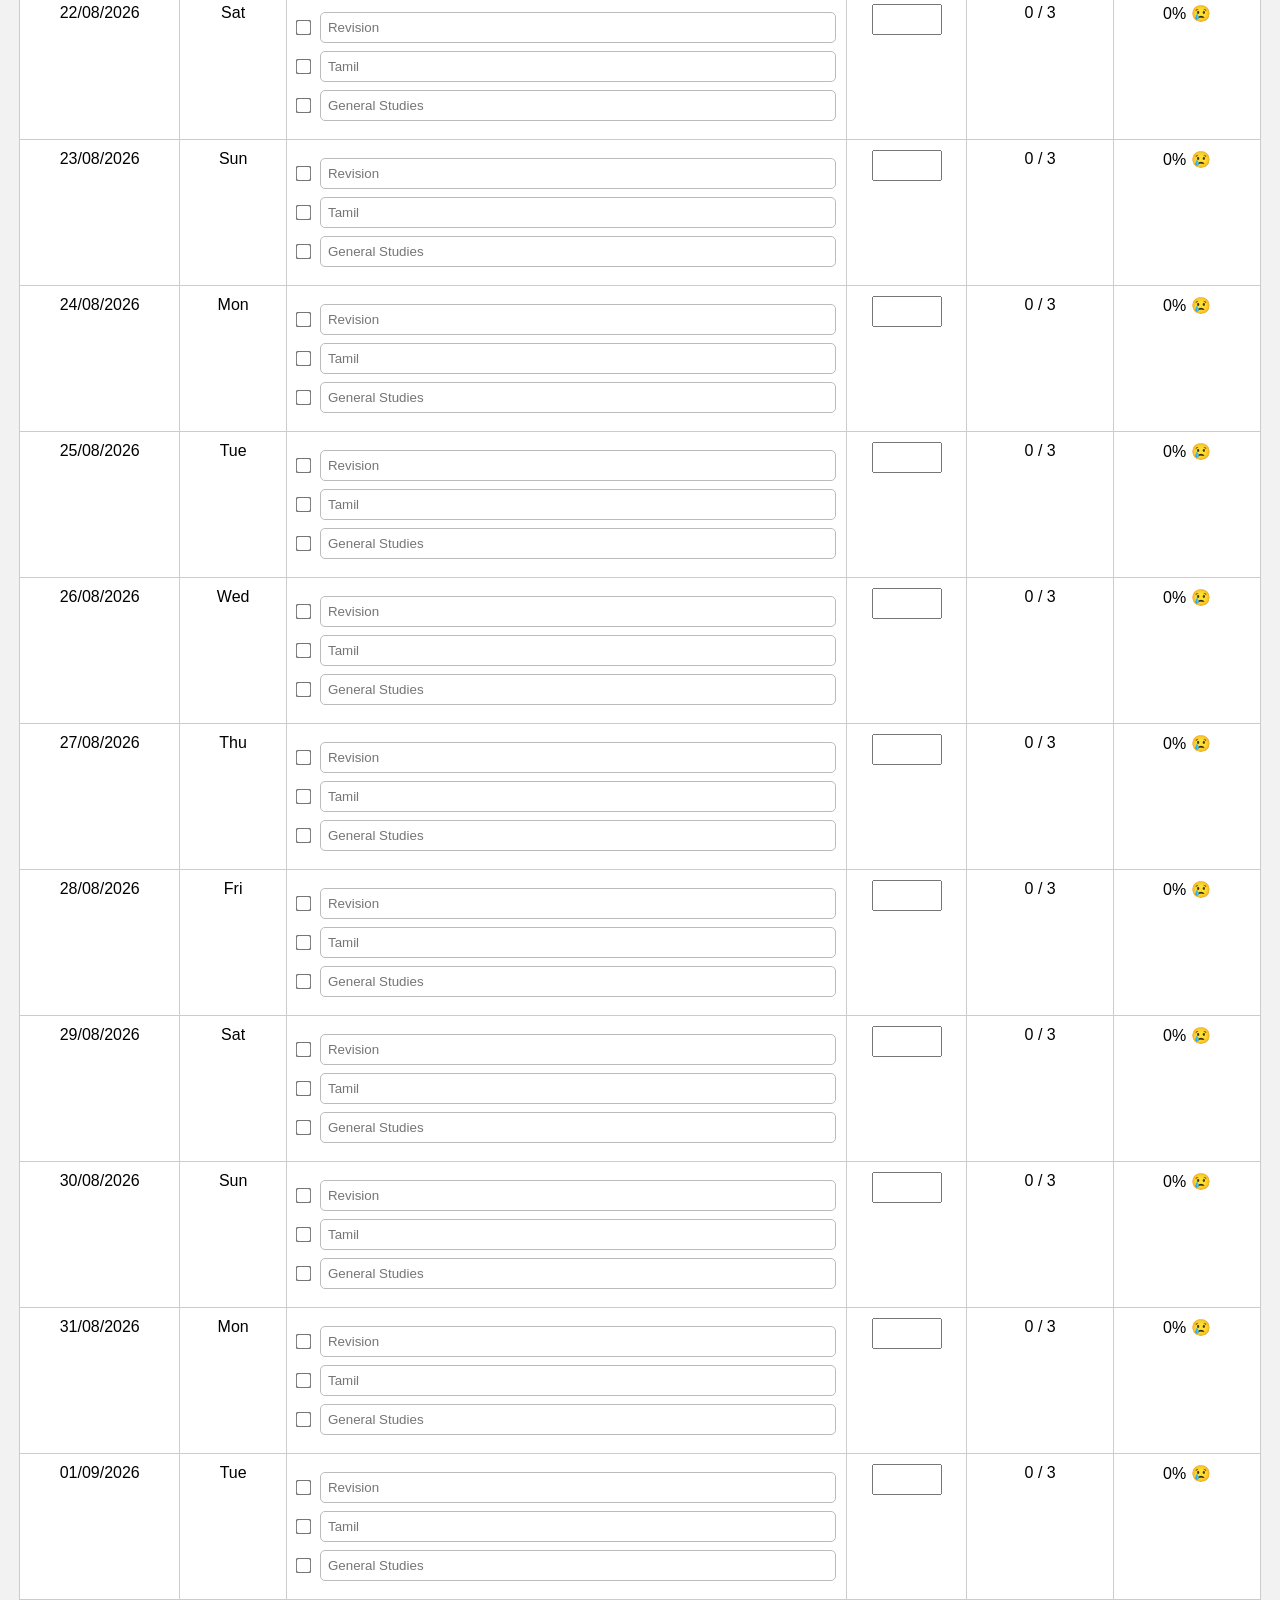
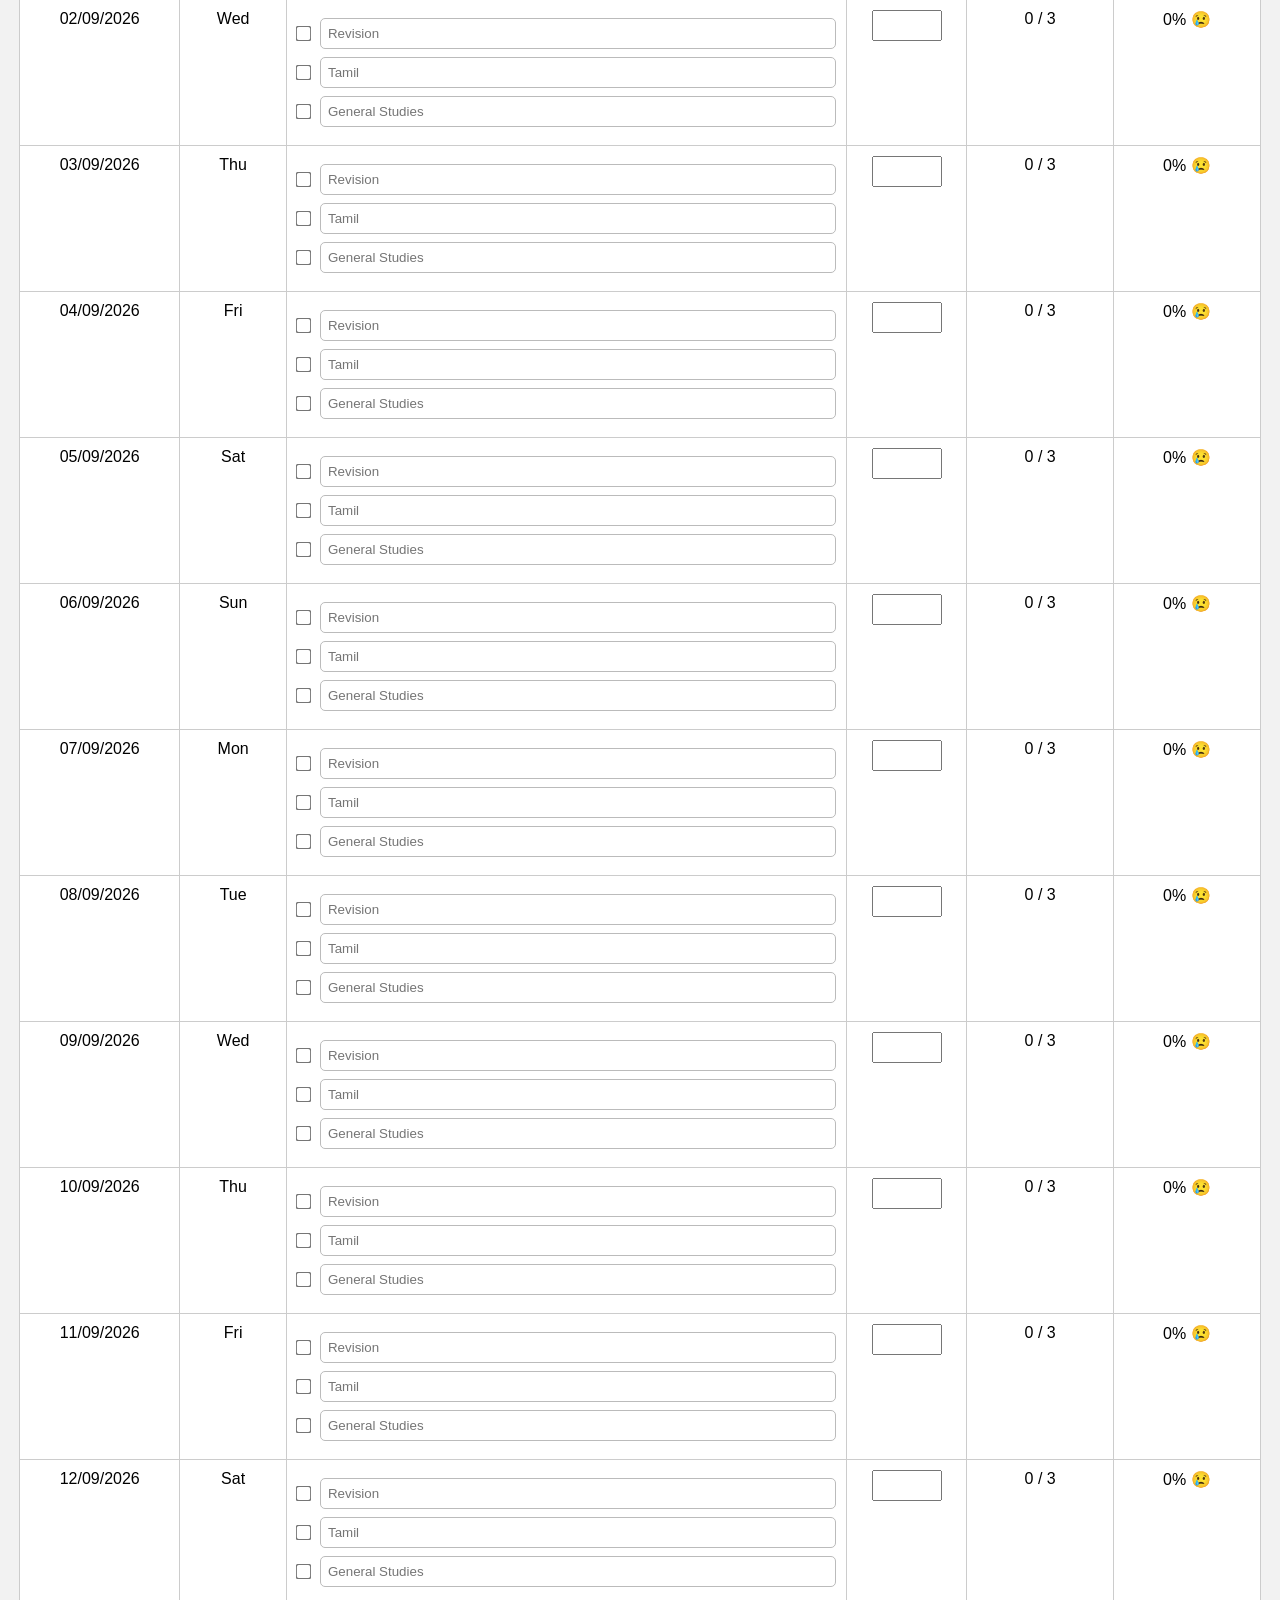
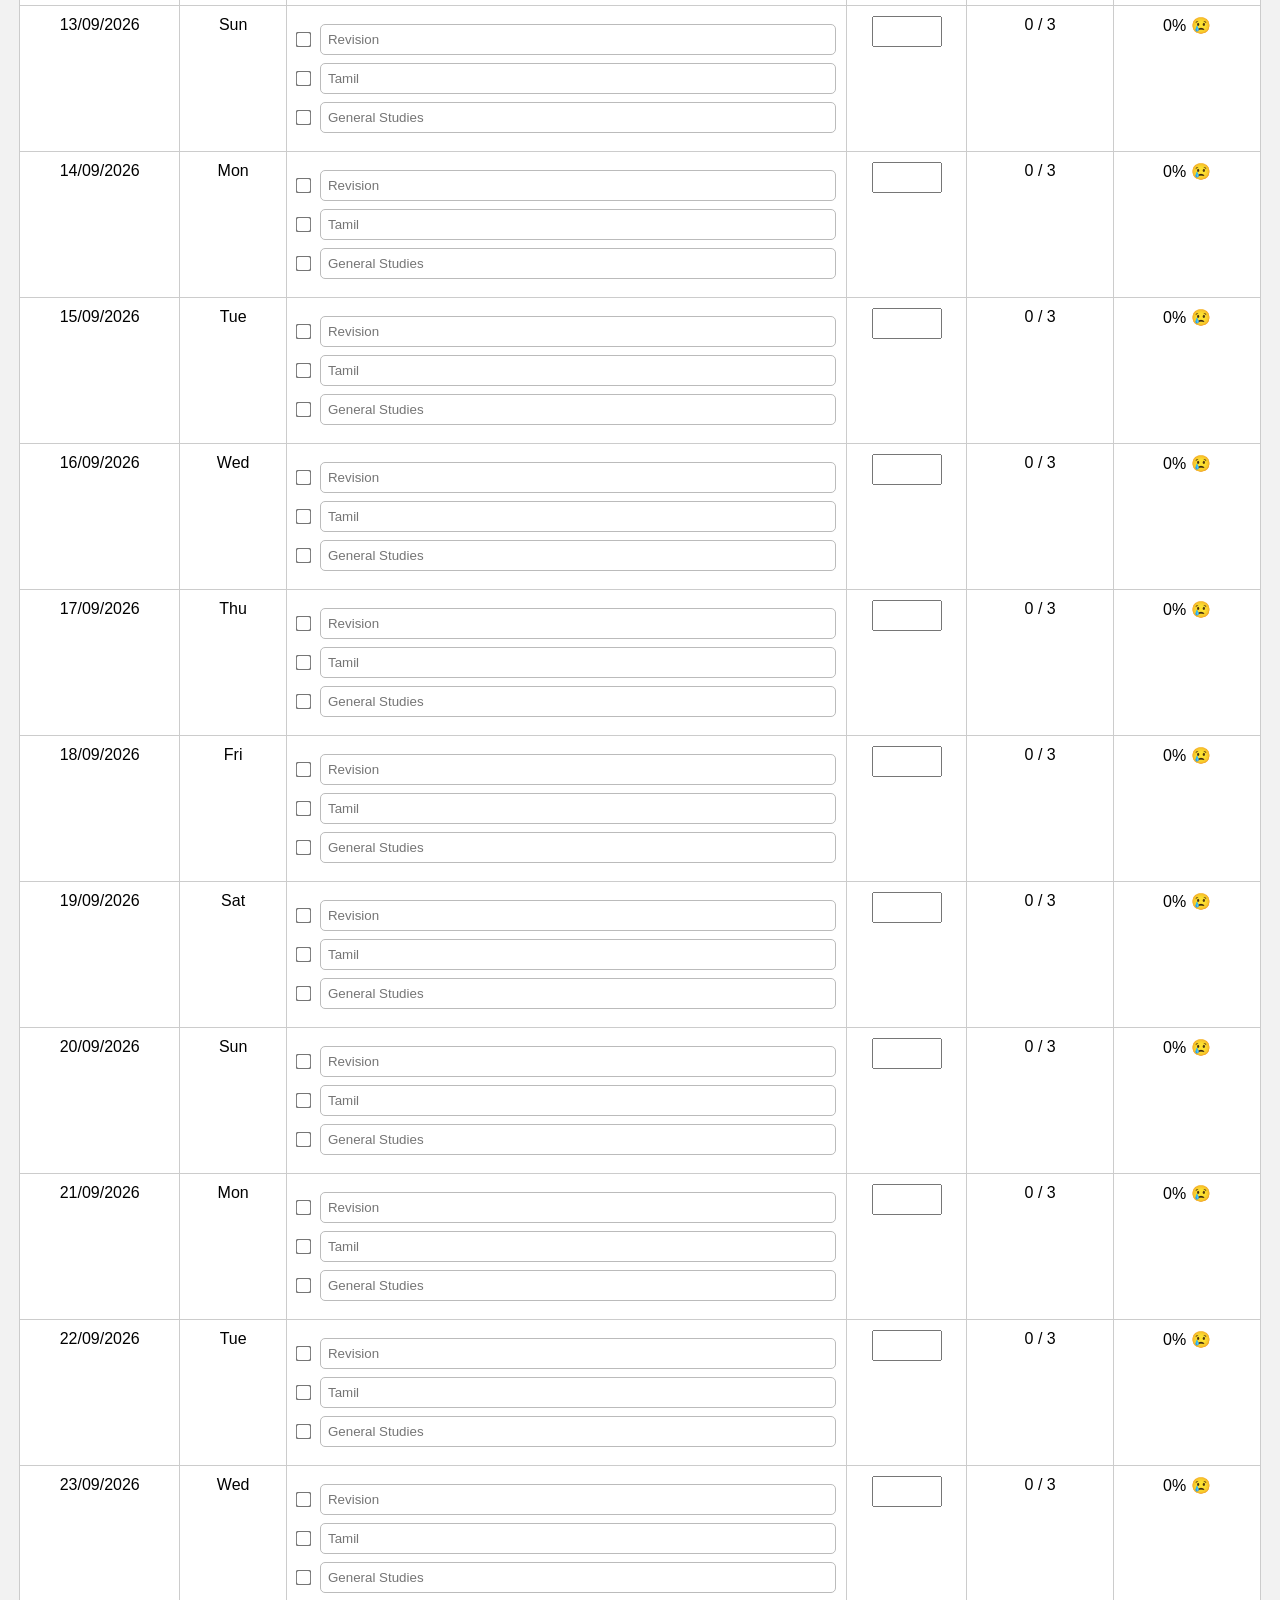
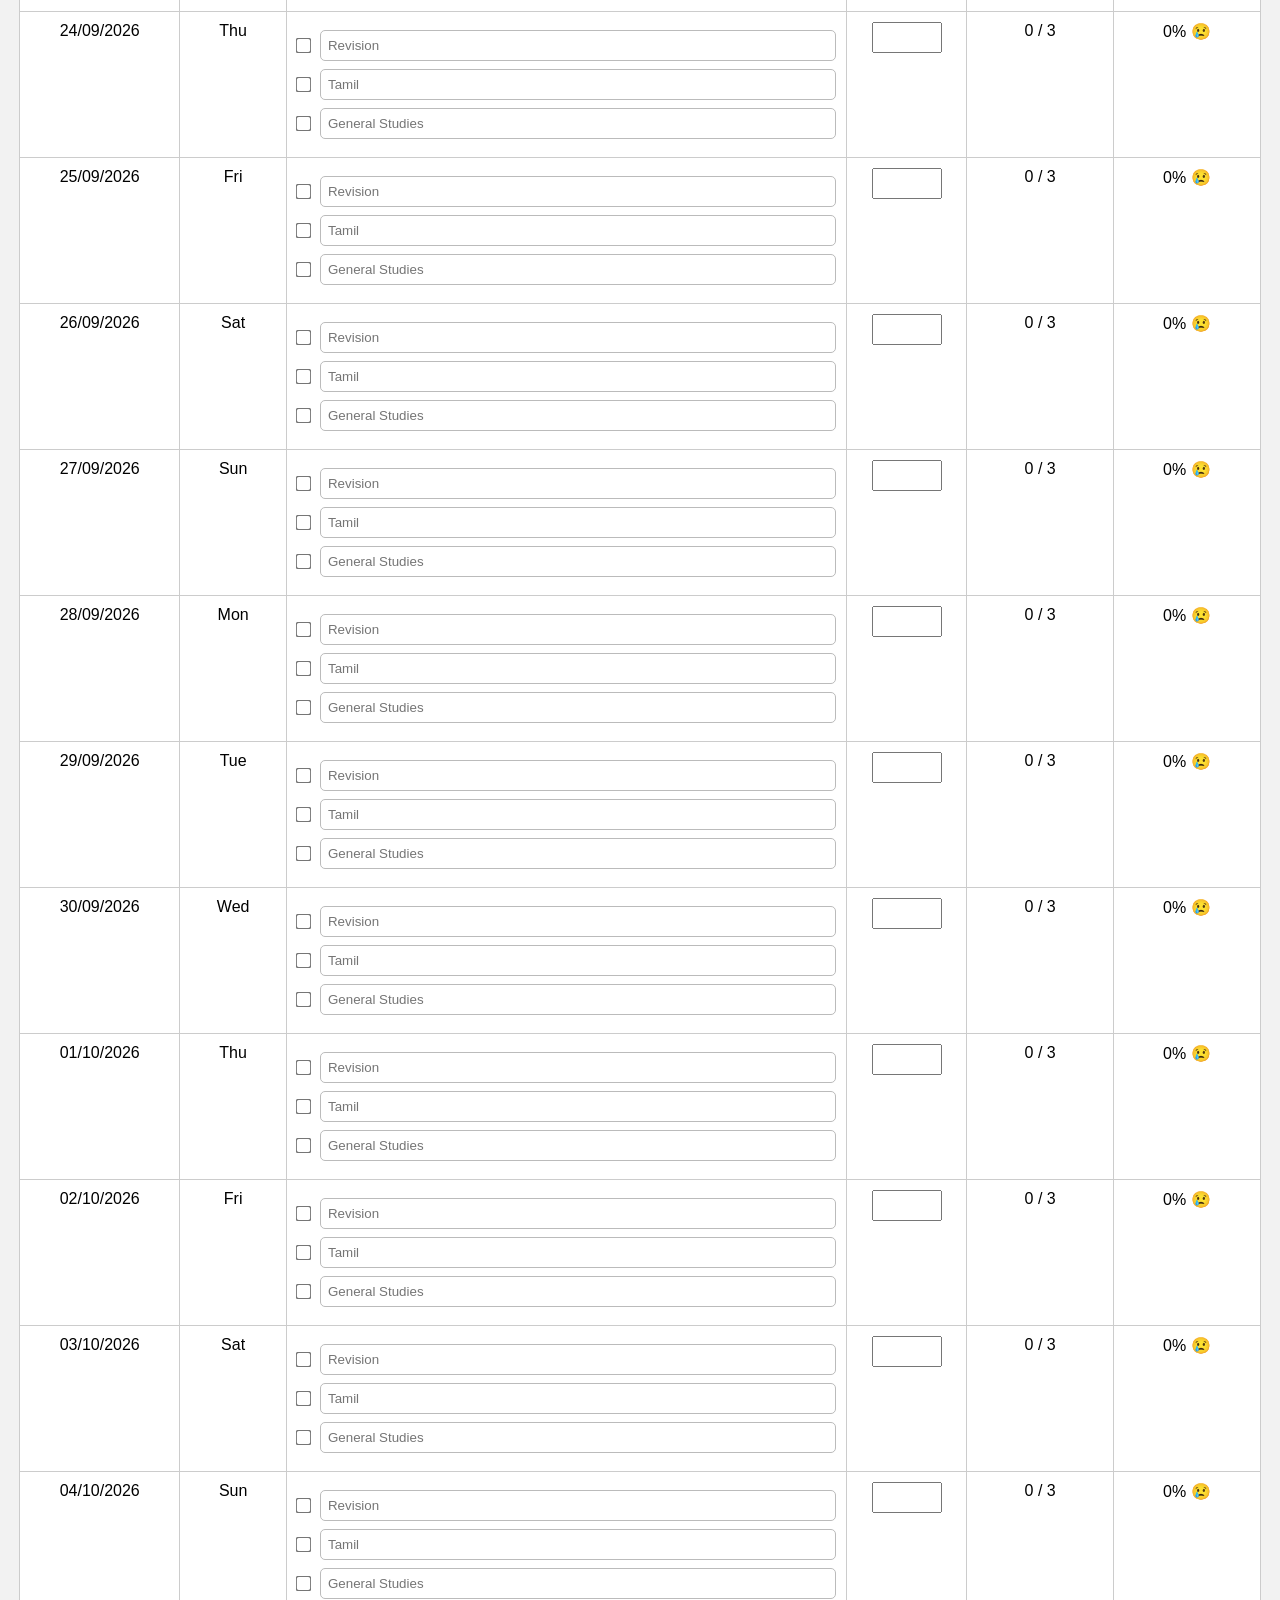
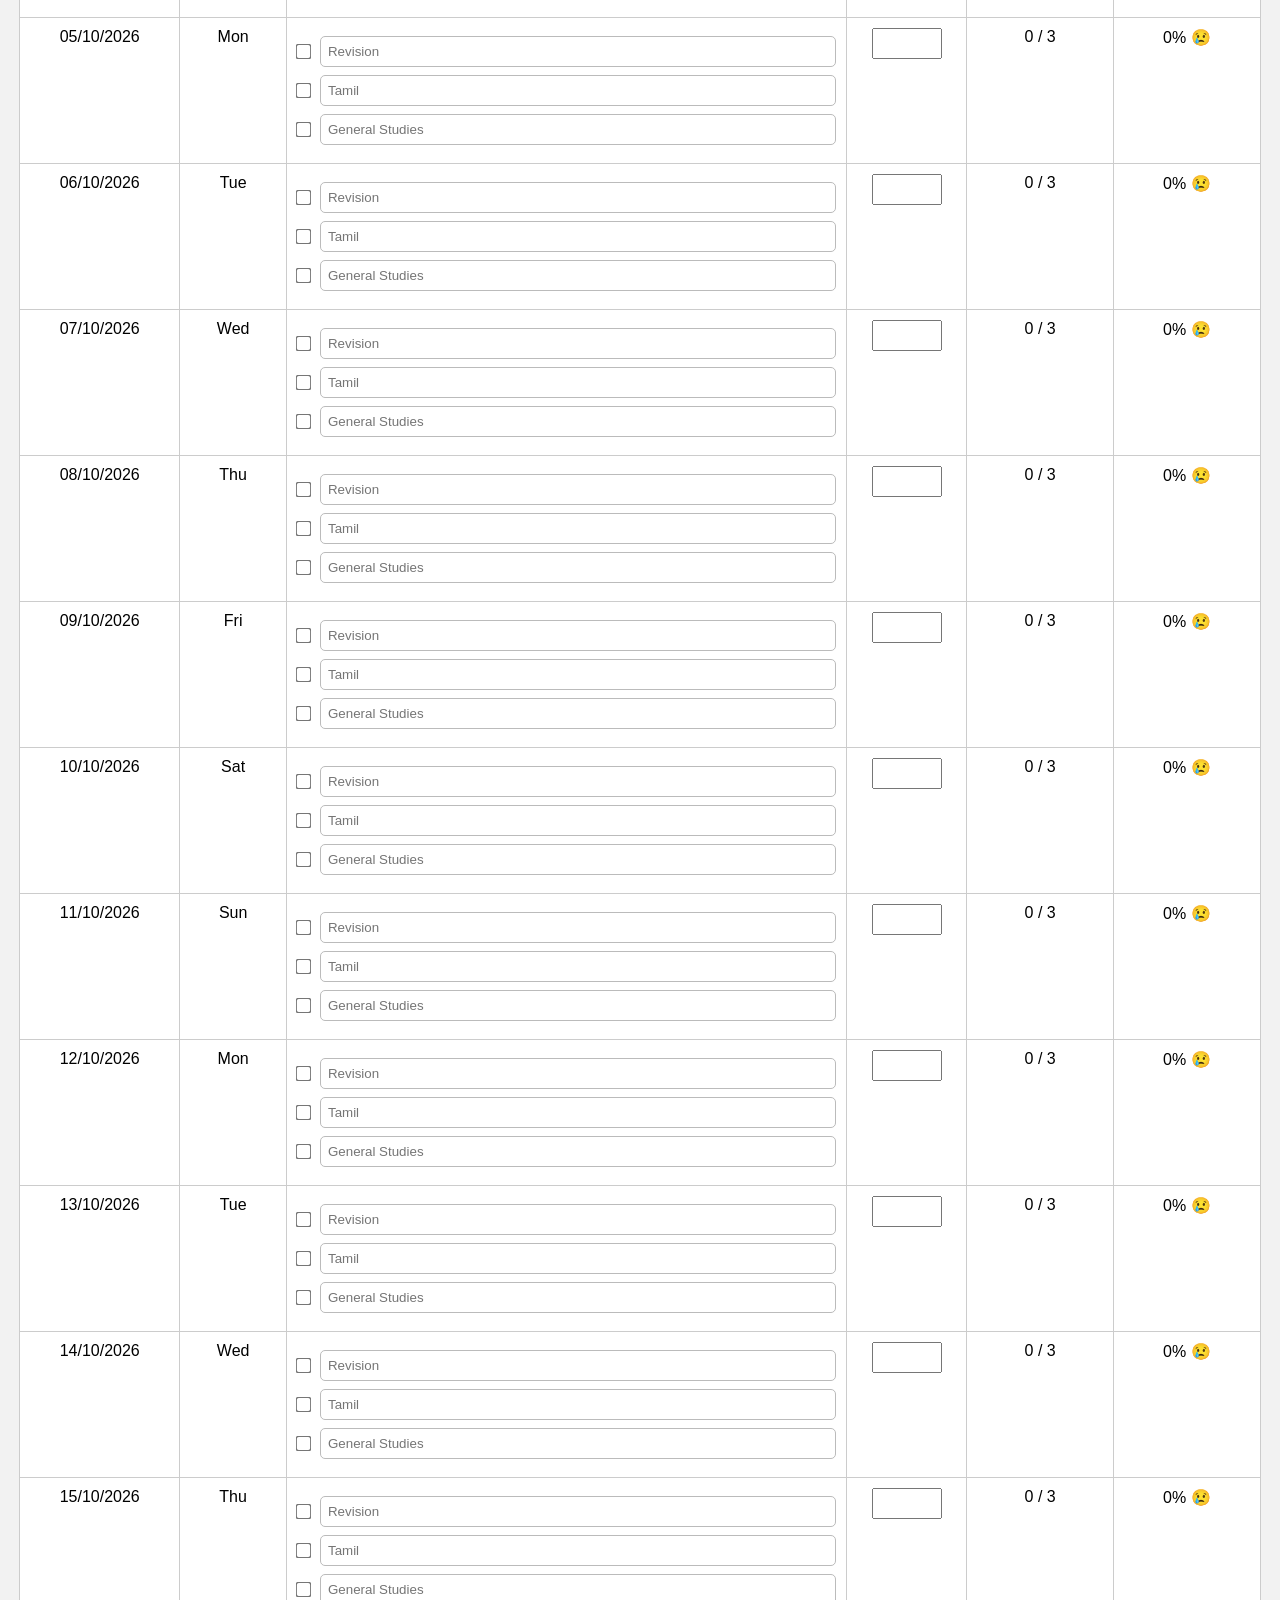
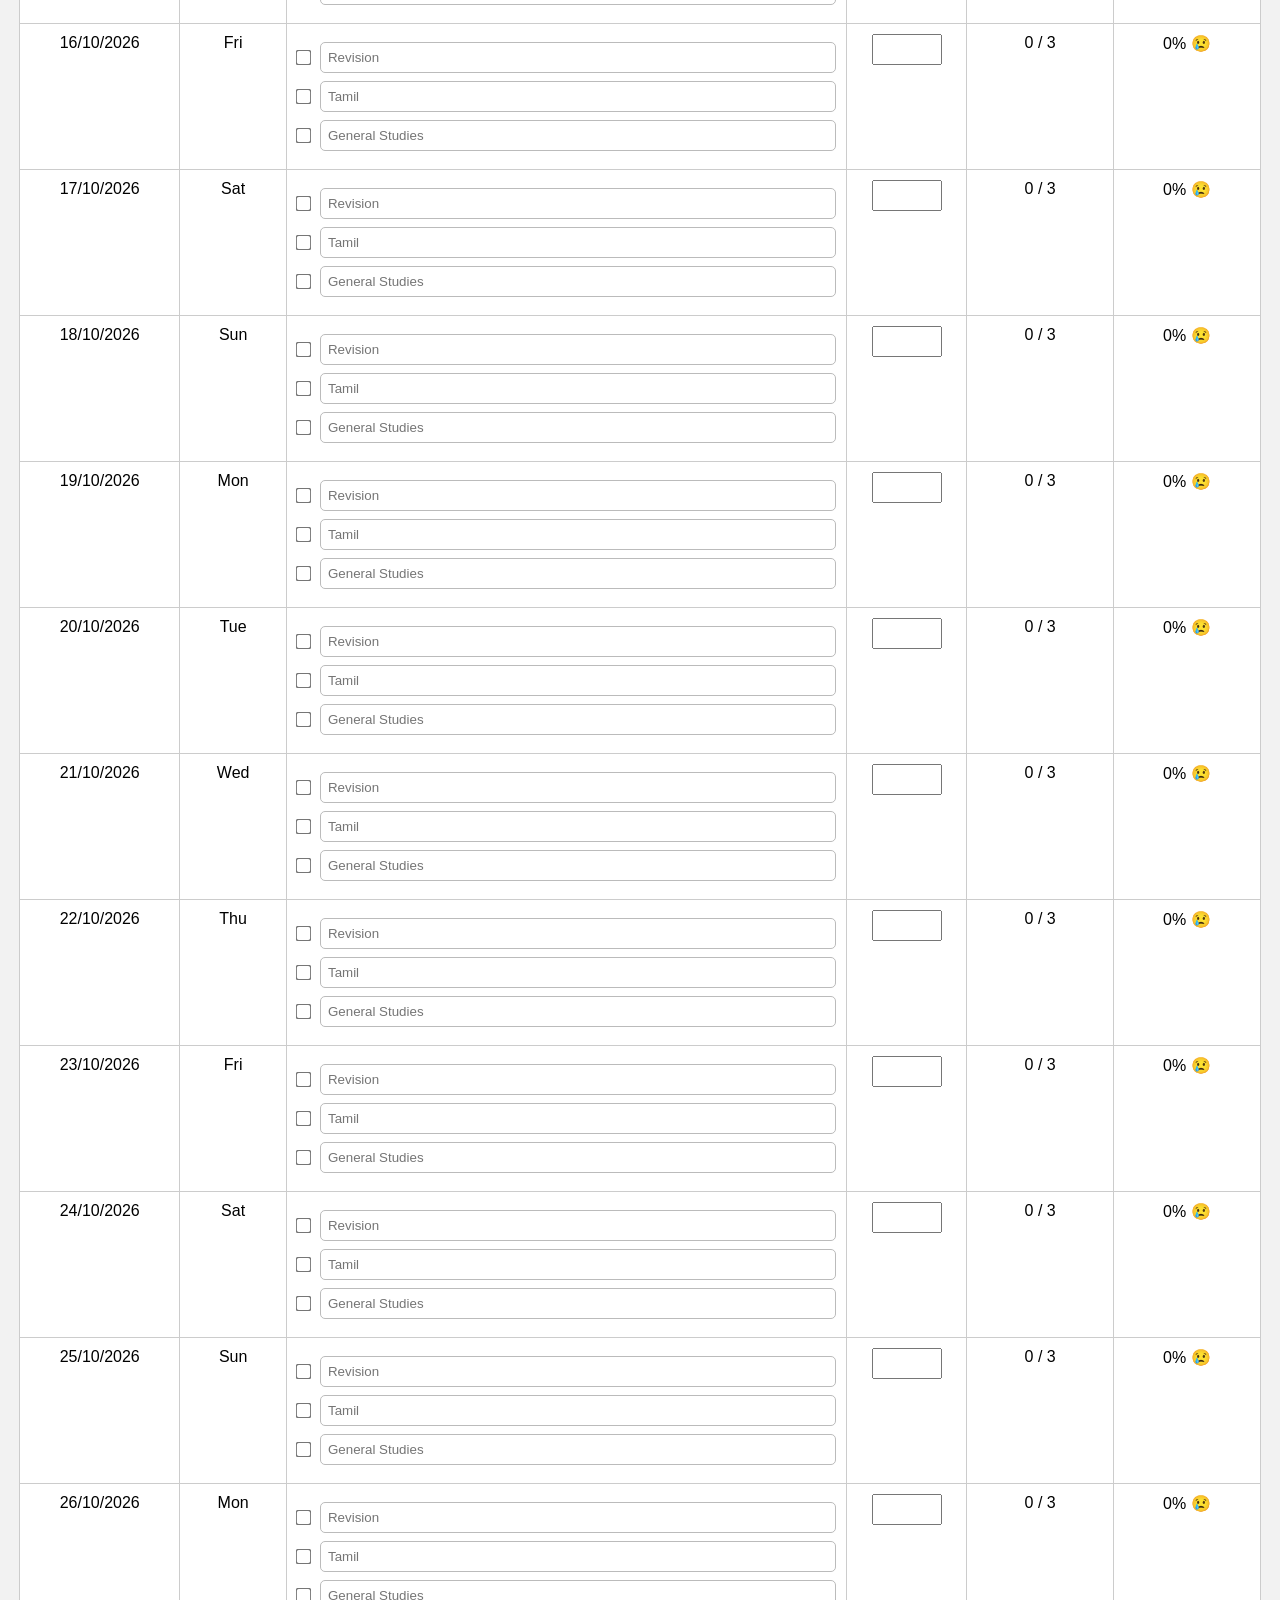
<file: morning.html>
<!DOCTYPE html>
<html lang="en">

<head>

    <meta charset="UTF-8">

    <meta name="viewport"
          content="width=device-width, initial-scale=1.0">

    <title>Morning Study Planner</title>

    <link rel="stylesheet" href="style.css">

</head>

<body>

<div class="container">

<header>

    <button class="backBtn"
            onclick="window.location.href='index.html'">

        ← Back

    </button>

    <h1>🌅 MORNING STUDY PLANNER</h1>

    <button id="themeBtn">

        🌙 Dark Mode

    </button>

</header>

<div class="topBoxes">

    <div class="box">

        <h2 id="completedDays">0 / 162</h2>

        <p>Completed Days</p>

    </div>

    <div class="box">

        <h2 id="streak">0</h2>

        <p>Study Streak</p>

    </div>

</div>

<div class="tableDiv">

<table>

<thead>

<tr>

<th>Date</th>

<th>Day</th>

<th>Today's Plan</th>

<th>Hours</th>

<th>Completed</th>

<th>Result</th>

</tr>

</thead>

<tbody id="plannerBody">

</tbody>

</table>

</div>

<footer>

🌟 ALL THE BEST 🌟

</footer>

</div>

<script src="morning.js"></script>

</body>

</html>
</file>
<file: style.css>
*{
    margin:0;
    padding:0;
    box-sizing:border-box;
    font-family:Arial, Helvetica, sans-serif;
}

body{
    background:#f2f2f2;
}

.container{
    width:97%;
    margin:20px auto;
}

header{
    background:#8B0000;
    color:#fff;
    padding:18px;
    border-radius:10px;
    display:flex;
    justify-content:space-between;
    align-items:center;
}

header h1{
    font-size:32px;
    letter-spacing:2px;
}

.backBtn,
#themeBtn{

    background:#000;
    color:#fff;
    border:none;
    padding:10px 18px;
    border-radius:8px;
    cursor:pointer;
    font-size:15px;
    transition:.3s;

}

.backBtn:hover,
#themeBtn:hover{

    background:#444;

}

.topBoxes{

    display:flex;
    gap:20px;
    justify-content:flex-end;
    margin:20px 0;

}

.box{

    width:180px;
    background:#000;
    color:#fff;
    padding:15px;
    border-radius:10px;
    text-align:center;
    box-shadow:0 3px 8px rgba(0,0,0,.3);

}

.box h2{

    font-size:28px;

}

.box p{

    margin-top:6px;
    font-size:14px;

}

.tableDiv{

    overflow-x:auto;

}
table{

    width:100%;
    border-collapse:collapse;
    background:#fff;
    table-layout:fixed;

}

th{

    background:#000;
    color:#fff;
    padding:12px;
    border:1px solid #ccc;
    font-size:16px;

}

td{

    border:1px solid #ccc;
    padding:10px;
    vertical-align:top;
    text-align:center;

}

th:nth-child(1),
td:nth-child(1){

    width:120px;

}

th:nth-child(2),
td:nth-child(2){

    width:80px;

}

th:nth-child(3),
td:nth-child(3){

    width:420px;

}

th:nth-child(4),
td:nth-child(4){

    width:90px;

}

th:nth-child(5),
td:nth-child(5){

    width:110px;

}

th:nth-child(6),
td:nth-child(6){

    width:110px;

}

.topic{

    display:flex;
    align-items:center;
    gap:10px;
    margin:8px 0;

}

.topic input[type="checkbox"]{

    transform:scale(1.2);

}

.topic input[type="text"]{

    flex:1;
    padding:7px;
    border:1px solid #bbb;
    border-radius:5px;
    outline:none;

}

.hours{

    width:70px;
    padding:6px;
    text-align:center;

}

.done{

    background:#d8ffd8;

}

footer{

    margin-top:20px;
    background:#8B0000;
    color:#fff;
    text-align:center;
    padding:15px;
    border-radius:10px;
    font-size:20px;

}

/* Dark Mode */

.dark{

    background:#222;
    color:#fff;

}

.dark table{

    background:#333;
    color:#fff;

}

.dark th{

    background:#8B0000;

}

.dark td{

    border-color:#666;

}

.dark .topic input[type="text"]{

    background:#444;
    color:#fff;
    border:1px solid #777;

}

.dark .box{

    background:#8B0000;

}

.dark footer{

    background:#000;

}

/* Mobile */

@media(max-width:768px){

header{

    flex-direction:column;
    gap:15px;

}

header h1{

    font-size:24px;

}

.topBoxes{

    flex-direction:column;
    align-items:center;

}

.box{

    width:100%;

}

th,
td{

    font-size:13px;

}

.topic{

    flex-direction:row;

}

.topic input[type="text"]{

    width:100%;

}

}
/* HOME PAGE */

.homeHeader{

background:#8B0000;
color:white;
padding:25px 50px;
display:flex;
justify-content:space-between;
align-items:center;

}


.homeHeader h1{

font-size:38px;
letter-spacing:2px;

}



.home{

text-align:center;
padding:45px;

}


.home h2{

font-size:38px;
color:#8B0000;

}


.home p{

font-size:20px;
margin-top:15px;

}



.cardContainer{

display:flex;
justify-content:center;
gap:70px;
margin-top:60px;

}



.card{

width:380px;
background:white;
padding:35px;
border-radius:20px;
box-shadow:0 10px 25px rgba(0,0,0,.15);
transition:.3s;

}



.card:hover{

transform:translateY(-10px);

}



.card img{

width:120px;
height:120px;

}



.card h2{

font-size:38px;
margin:20px 0;
color:#8B0000;

}



.card button{

background:#990000;
color:white;
border:none;
padding:15px 30px;
border-radius:8px;
font-size:18px;
cursor:pointer;

}



.card button:hover{

background:#000;

}




@media(max-width:768px)
{


.cardContainer{

flex-direction:column;
align-items:center;

}


.card{

width:90%;

}


.homeHeader h1{

font-size:25px;

}

}
</file>
